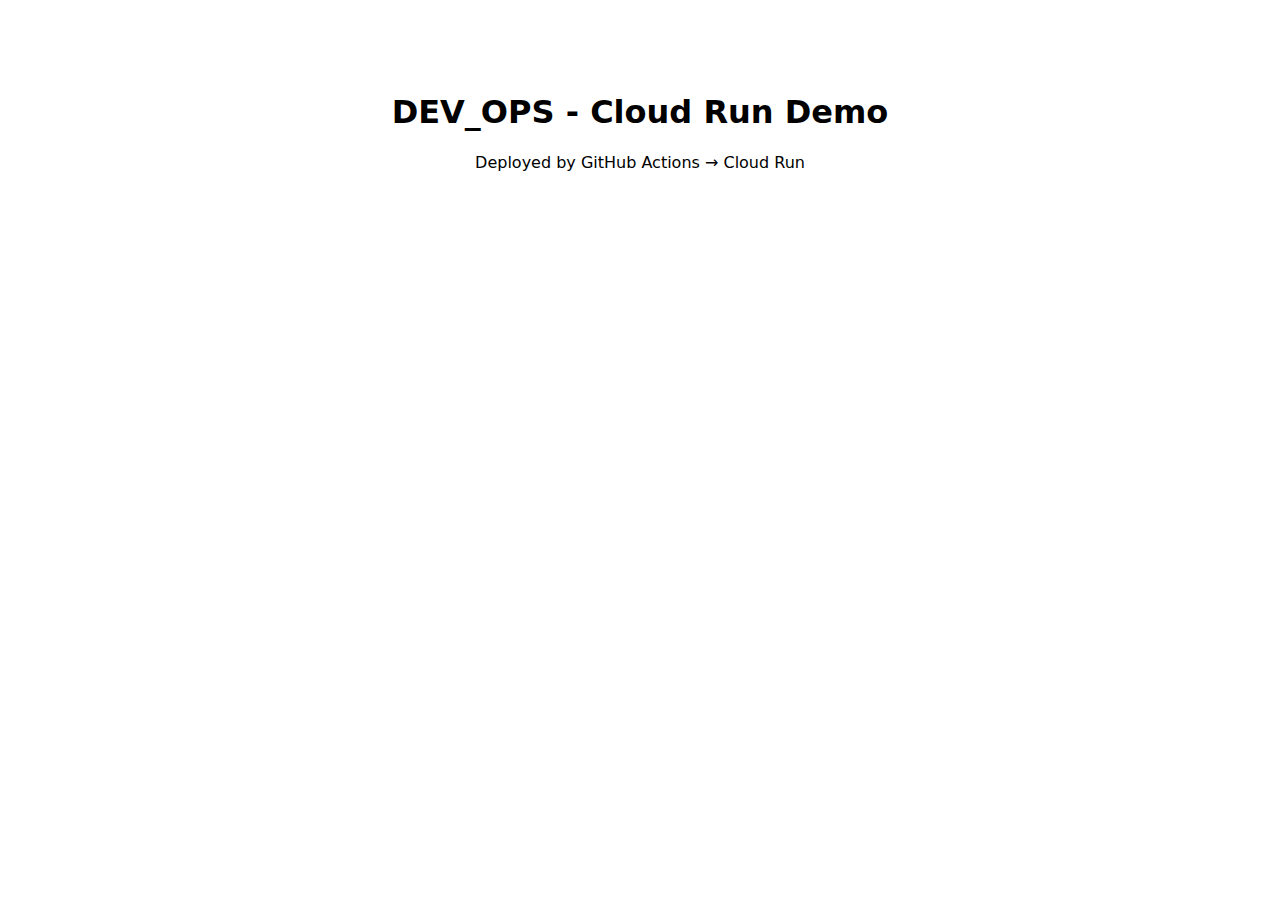
<file: app/index.html>
<!doctype html>
<html>
  <head><meta charset="utf-8"><title>DEV_OPS Demo</title></head>
  <body style="font-family: system-ui, sans-serif; text-align:center; padding:4rem;">
    <h1>DEV_OPS - Cloud Run Demo</h1>
    <p>Deployed by GitHub Actions → Cloud Run</p>
  </body>
</html>
</file>
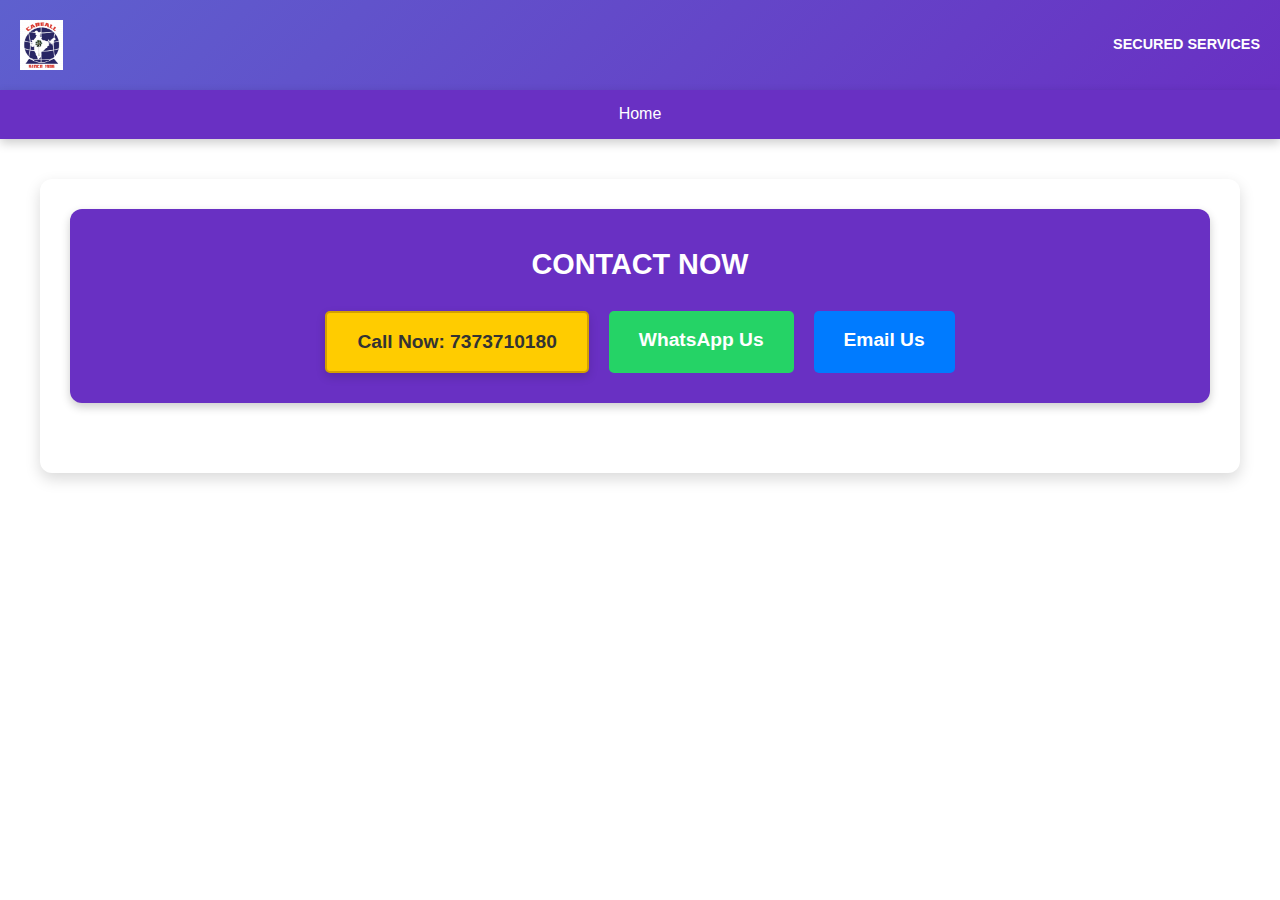
<file: app/comingsoon.html>
<!DOCTYPE html>
<html lang="en">
<head>
    <meta charset="UTF-8">
    <meta name="viewport" content="width=device-width, initial-scale=1.0">
    <meta name="description" content="Apply for your PAN Card seamlessly with DAVID CAREALLE DIGITAL SERVICES PVT LTD. Learn about PAN, its types, application process, FAQs, and more.">
    <meta name="keywords" content="PAN Card, Apply PAN Card, PAN Services, PAN Card FAQs, DAVID CAREALLE DIGITAL SERVICES PVT LTD">
    <meta name="author" content="DAVID CAREALLE DIGITAL SERVICES PVT LTD">
    <title> DAVID CAREALLE DIGITAL SERVICES PVT LTD</title>
    <link rel="stylesheet" href="css/pancard.css">


     <!-- Custom styles for this template -->
  <link href="css/style.css" rel="stylesheet" />
  <!-- responsive style -->
  <link href="css/responsive.css" rel="stylesheet" />
</head>
<body>
    <!-- Header -->
    <header>
        <div class="logo">
            <img src="images/CAREALL LOGO BROAD.png" alt="CareAll Logo">
            <div>
                <h1></h1>
               
            </div>
        </div>
        <h1><p>SECURED SERVICES</p></h1>
    </header>

    <!-- Navigation -->
    <nav class="navbar">
        <ul>
            <li><a href="index.html#455">Home</a></li>
            
        </ul>
    </nav>

    <!-- Main Content -->
    <div class="main">
       

        <!-- Section 2: Contact -->
        <section id="contact" class="contact">
            <h2>CONTACT NOW</h2>
            <p></p>
            <div class="contact-buttons">
                <a href="tel:7373710180" class="call-btn">Call Now: 7373710180</a>
                <a href="https://wa.me/7373710180" target="_blank" class="whatsapp-btn">WhatsApp Us</a>
                <a href="mailto:carealldigital2020@gmail.com" class="email-btn">Email Us</a>
            </div>
        </section>
</file>
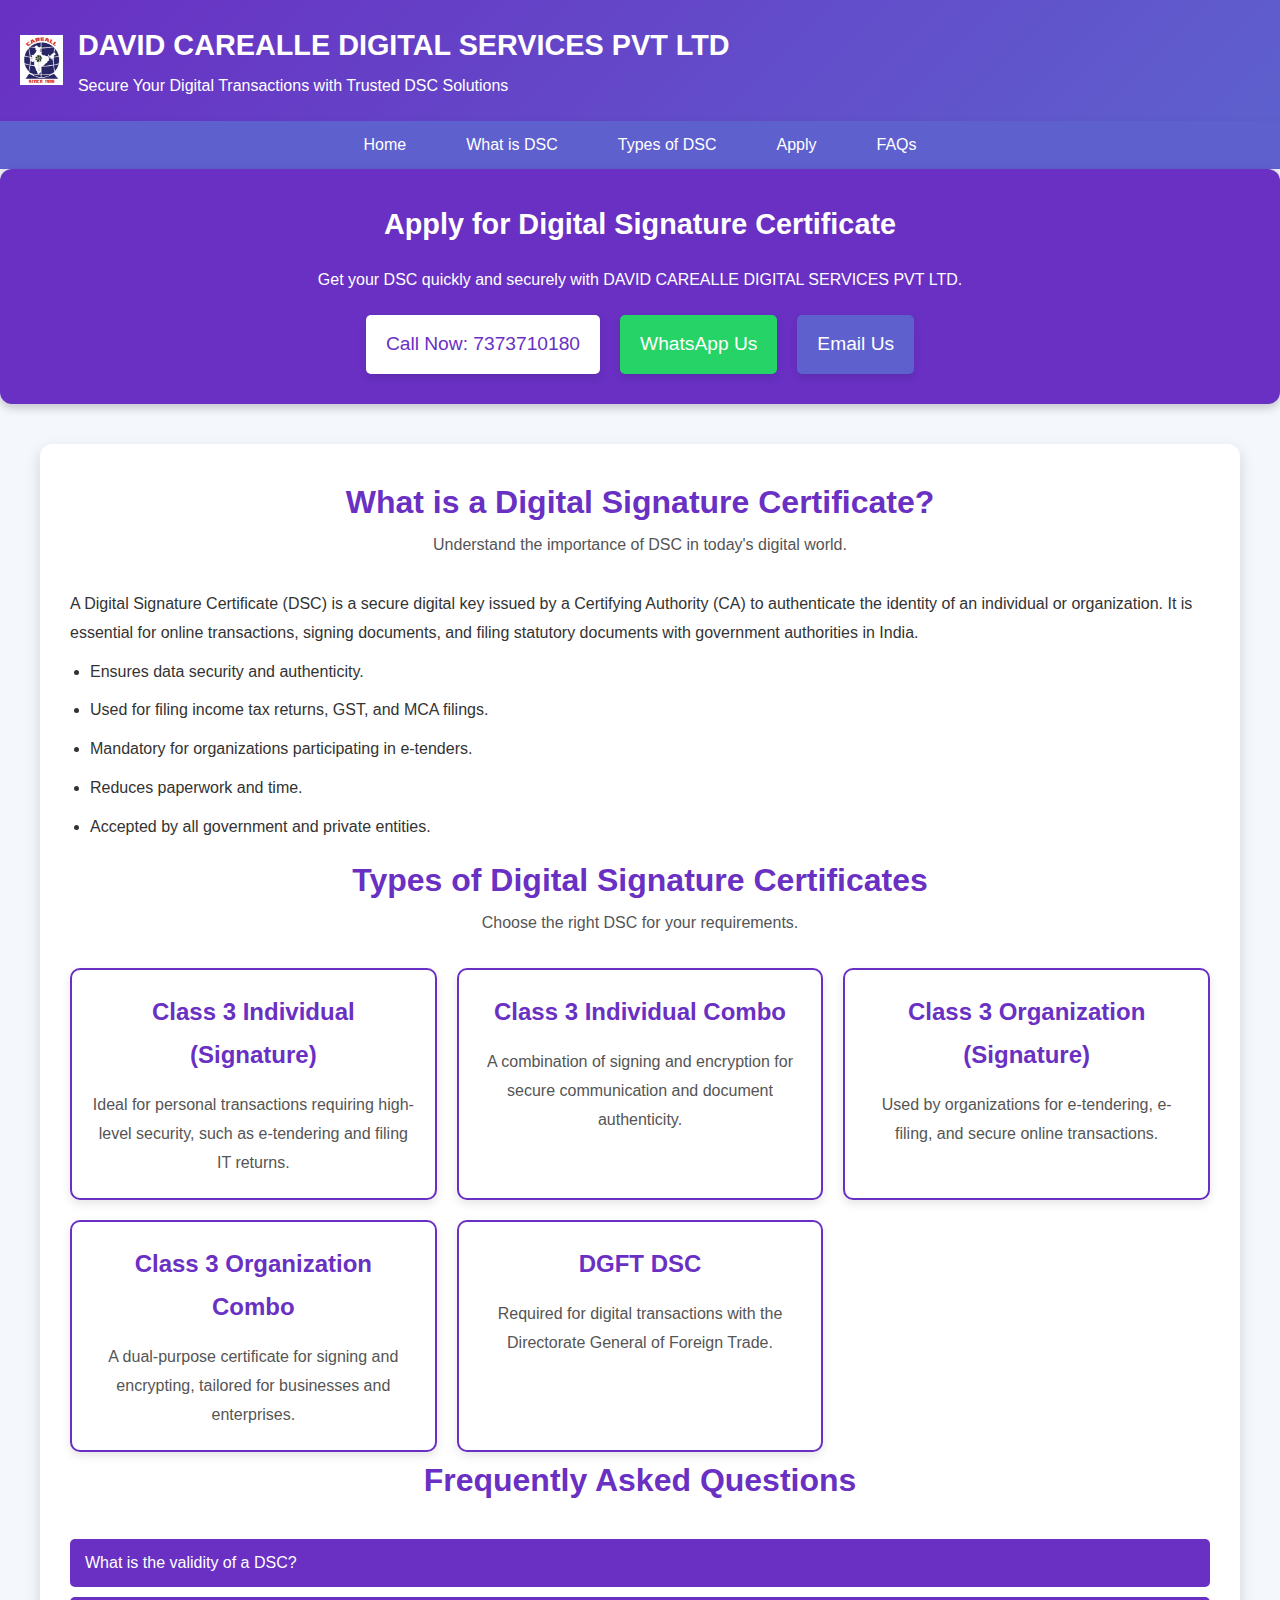
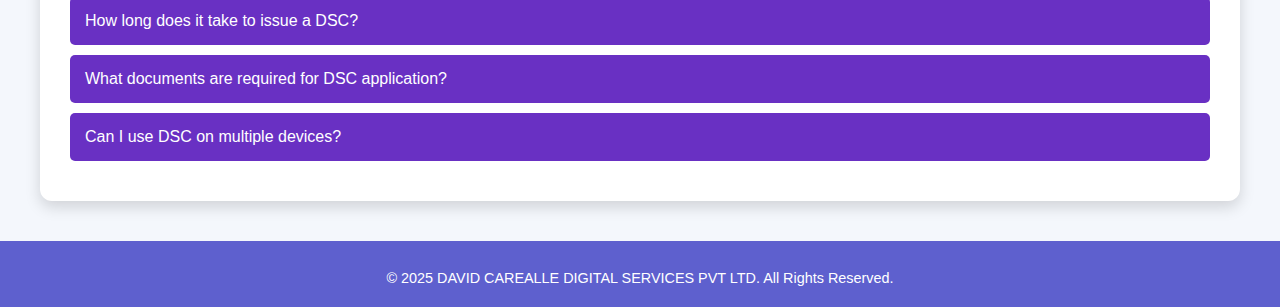
<file: app/DSC.html>
<!DOCTYPE html>
<html lang="en">
<head>
    <meta charset="UTF-8">
    <meta name="viewport" content="width=device-width, initial-scale=1.0">
    <meta name="description" content="Explore and apply for Digital Signature Certificates (DSC) with DAVID CAREALLE DIGITAL SERVICES PVT LTD. Learn about types, classes, and benefits of DSC.">
    <meta name="keywords" content="Digital Signature Certificate, DSC, Apply DSC, DAVID CAREALLE DIGITAL SERVICES PVT LTD">
    <meta name="author" content="DAVID CAREALLE DIGITAL SERVICES PVT LTD">
    <title>DSC Services - DAVID CAREALLE DIGITAL SERVICES PVT LTD</title>
    <link rel="stylesheet" href="css/dsc.css">
</head>
<body>
    <!-- Header -->
    <header>
        <div class="logo">
            <img src="images/CAREALL LOGO BROAD.png" alt="CareAll Logo">
            <div>
                <h1>DAVID CAREALLE DIGITAL SERVICES PVT LTD</h1>
                <p>Secure Your Digital Transactions with Trusted DSC Solutions</p>
            </div>
        </div>
    </header>

    <!-- Navigation -->
    <nav class="navbar">
        <ul>
            <li><a href="index.html#455">Home</a></li>
            <li><a href="#what-is-dsc">What is DSC</a></li>
            <li><a href="#dsc-types">Types of DSC</a></li>
            <li><a href="#apply">Apply</a></li>
            <li><a href="#faq">FAQs</a></li>
        </ul>
    </nav>

    <!-- Main Content -->

    <section id="apply" class="apply">
        <h2>Apply for Digital Signature Certificate</h2>
        <p>Get your DSC quickly and securely with DAVID CAREALLE DIGITAL SERVICES PVT LTD.</p>
        <div class="apply-buttons">
            <a href="tel:7373710180" class="call-btn">Call Now: 7373710180</a>
            <a href="https://wa.me/7373710180" class="whatsapp-btn">WhatsApp Us</a>
            <a href="mailto:carealldigital2020@gmail.com" class="email-btn">Email Us</a>
        </div>
    </section>








    <div class="main">
        <!-- Section 1: What is DSC -->
        <section id="what-is-dsc" class="section">
            <div class="section-header">
                <h2>What is a Digital Signature Certificate?</h2>
                <p>Understand the importance of DSC in today's digital world.</p>
            </div>
            <div class="fastag-info">
                <p>
                    A Digital Signature Certificate (DSC) is a secure digital key issued by a Certifying Authority (CA)
                    to authenticate the identity of an individual or organization. It is essential for online transactions,
                    signing documents, and filing statutory documents with government authorities in India.
                </p>
                <ul>
                    <li>Ensures data security and authenticity.</li>
                    <li>Used for filing income tax returns, GST, and MCA filings.</li>
                    <li>Mandatory for organizations participating in e-tenders.</li>
                    <li>Reduces paperwork and time.</li>
                    <li>Accepted by all government and private entities.</li>
                </ul>
            </div>
        </section>

        <!-- Section 2: Types of DSC -->
        <section id="dsc-types" class="section">
            <div class="section-header">
                <h2>Types of Digital Signature Certificates</h2>
                <p>Choose the right DSC for your requirements.</p>
            </div>
            <div class="steps">
                <div class="step-card">
                    <h3>Class 3 Individual (Signature)</h3>
                    <p>Ideal for personal transactions requiring high-level security, such as e-tendering and filing IT returns.</p>
                </div>
                <div class="step-card">
                    <h3>Class 3 Individual Combo</h3>
                    <p>A combination of signing and encryption for secure communication and document authenticity.</p>
                </div>
                <div class="step-card">
                    <h3>Class 3 Organization (Signature)</h3>
                    <p>Used by organizations for e-tendering, e-filing, and secure online transactions.</p>
                </div>
                <div class="step-card">
                    <h3>Class 3 Organization Combo</h3>
                    <p>A dual-purpose certificate for signing and encrypting, tailored for businesses and enterprises.</p>
                </div>
                <div class="step-card">
                    <h3>DGFT DSC</h3>
                    <p>Required for digital transactions with the Directorate General of Foreign Trade.</p>
                </div>
            </div>
        </section>

        <!-- Section 3: Apply -->
       

        <!-- Section 4: FAQ -->
        <section id="faq" class="section faq">
            <div class="section-header">
                <h2>Frequently Asked Questions</h2>
            </div>
            <button onclick="toggleAnswer(1)">What is the validity of a DSC?</button>
            <div class="answer" id="answer-1">
                <p>A DSC is valid for 1 to 3 years, depending on the type purchased.</p>
            </div>
            <button onclick="toggleAnswer(2)">How long does it take to issue a DSC?</button>
            <div class="answer" id="answer-2">
                <p>Issuing a DSC typically takes 1-3 working days.</p>
            </div>
            <button onclick="toggleAnswer(3)">What documents are required for DSC application?</button>
            <div class="answer" id="answer-3">
                <p>Proof of identity, address, and a passport-sized photograph are required.</p>
            </div>
            <button onclick="toggleAnswer(4)">Can I use DSC on multiple devices?</button>
            <div class="answer" id="answer-4">
                <p>Yes, you can use your DSC on multiple devices, provided the private key is securely stored.</p>
            </div>
        </section>
    </div>

    <!-- Footer -->
    <footer>
        <p>&copy; 2025 DAVID CAREALLE DIGITAL SERVICES PVT LTD. All Rights Reserved.</p>
    </footer>

    <!-- Script for FAQ Toggle -->
    <script>
        function toggleAnswer(id) {
            const answer = document.getElementById(`answer-${id}`);
            answer.style.display = answer.style.display === 'block' ? 'none' : 'block';
        }
    </script>
</body>
</html>
</file>
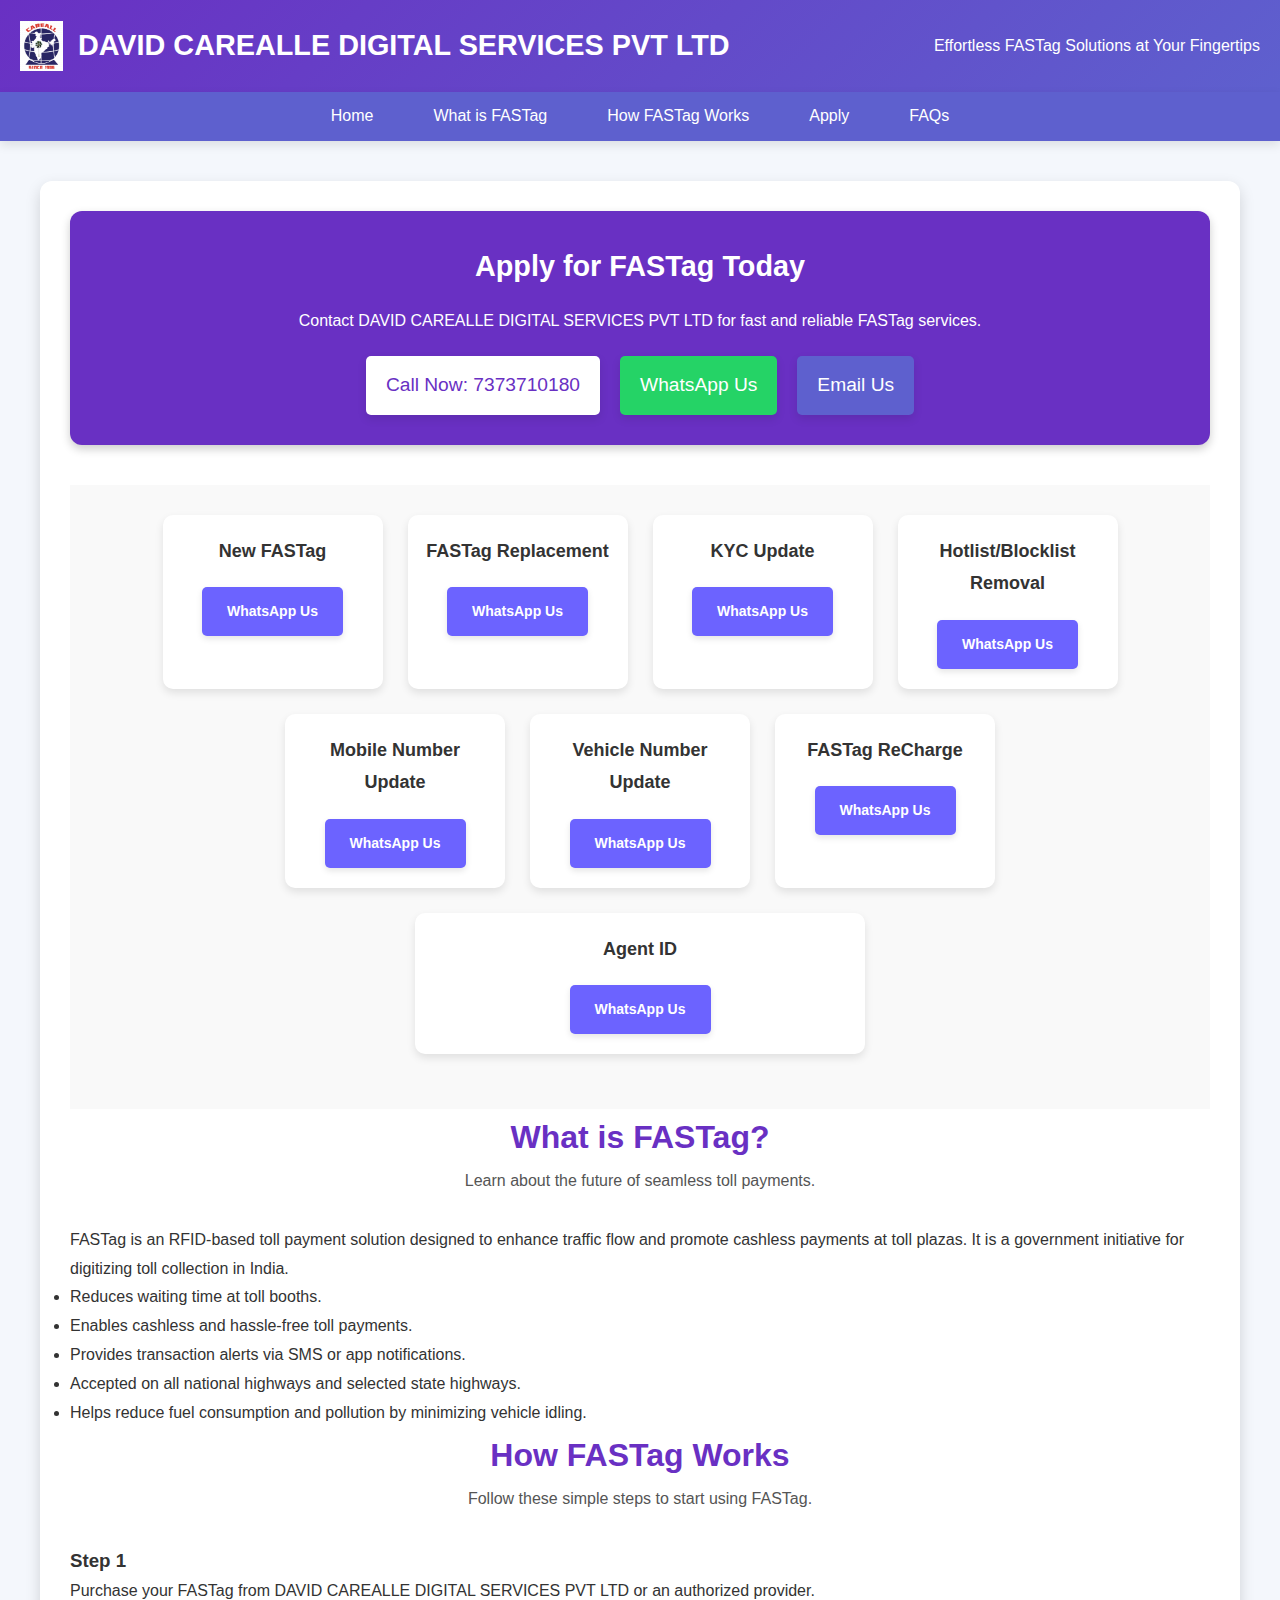
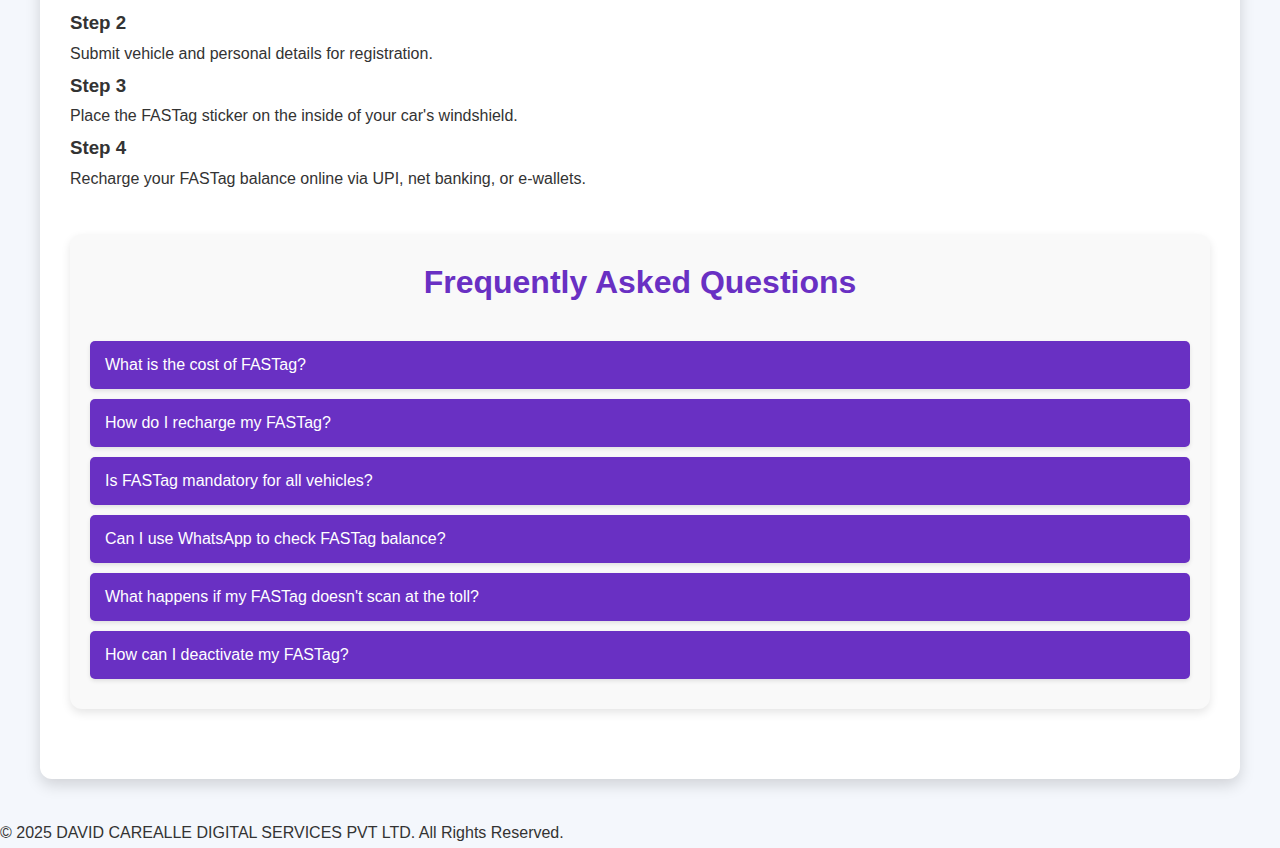
<file: app/fastag.html>
<!DOCTYPE html>
<html lang="en">
<head>
    <meta charset="UTF-8">
    <meta name="viewport" content="width=device-width, initial-scale=1.0">
    <meta name="description" content="Learn about FASTag and apply with DAVID CAREALLE DIGITAL SERVICES PVT LTD. Understand the process, FAQs, and benefits.">
    <meta name="keywords" content="FASTag, Apply FASTag, DAVID CAREALLE DIGITAL SERVICES PVT LTD">
    <meta name="author" content="DAVID CAREALLE DIGITAL SERVICES PVT LTD">
    <title>FASTag Services - DAVID CAREALLE DIGITAL SERVICES PVT LTD</title>
    <link rel="stylesheet" href="css/fastag.css">
</head>
<body>
    <!-- Header -->
    <header>
        <div class="logo">
            <img src="images/CAREALL LOGO BROAD.png" alt="CareAll Logo">
            <div>
                <h1>DAVID CAREALLE DIGITAL SERVICES PVT LTD</h1>
            </div>
        </div>
        <p>Effortless FASTag Solutions at Your Fingertips</p>
    </header>

    <!-- Navigation -->
    <nav class="navbar">
        <ul>
            <li><a href="index.html#455">Home</a></li>
            <li><a href="#what-is-fastag">What is FASTag</a></li>
            <li><a href="#how-it-works">How FASTag Works</a></li>
            <li><a href="#apply">Apply</a></li>
            <li><a href="#faq">FAQs</a></li>
        </ul>
    </nav>

    <!-- Main Content -->
    <div class="main">
        <!-- Apply Section -->
        <section id="apply" class="apply">
            <h2>Apply for FASTag Today</h2>
            <p>Contact DAVID CAREALLE DIGITAL SERVICES PVT LTD for fast and reliable FASTag services.</p>
            <div class="apply-buttons">
                <a href="tel:7373710180" class="call-btn">Call Now: 7373710180</a>
                <a href="https://wa.me/7373710180" class="whatsapp-btn">WhatsApp Us</a>
                <a href="mailto:carealldigital2020@gmail.com" class="email-btn">Email Us</a>
            </div>
        </section>

        <!-- Service Boxes Section -->
        <section class="new-service-section">
            <!-- Row 1: 4 Boxes -->
            <div class="new-service-row">
                <div class="new-service-card">
                    <h3>New FASTag</h3>
                    <a href="https://wa.me/7373710180" class="new-whatsapp-btn">WhatsApp Us</a>
                </div>
                <div class="new-service-card">
                    <h3>FASTag Replacement</h3>
                    <a href="https://wa.me/7373710180" class="new-whatsapp-btn">WhatsApp Us</a>
                </div>
                <div class="new-service-card">
                    <h3>KYC Update</h3>
                    <a href="https://wa.me/7373710180" class="new-whatsapp-btn">WhatsApp Us</a>
                </div>
                <div class="new-service-card">
                    <h3>Hotlist/Blocklist Removal</h3>
                    <a href="https://wa.me/7373710180" class="new-whatsapp-btn">WhatsApp Us</a>
                </div>
            </div>

            <!-- Row 2: 3 Boxes -->
            <div class="new-service-row">
                <div class="new-service-card">
                    <h3>Mobile Number Update</h3>
                    <a href="https://wa.me/7373710180" class="new-whatsapp-btn">WhatsApp Us</a>
                </div>
                <div class="new-service-card">
                    <h3>Vehicle Number Update</h3>
                    <a href="https://wa.me/7373710180" class="new-whatsapp-btn">WhatsApp Us</a>
                </div>
                <div class="new-service-card">
                    <h3>FASTag ReCharge</h3>
                    <a href="https://wa.me/7373710180" class="new-whatsapp-btn">WhatsApp Us</a>
                </div>
            </div>

            <!-- Row 3: Centered Big Box -->
            <div class="new-service-row-center">
                <div class="new-service-card-large">
                    <h3>Agent ID</h3>
                    <a href="https://wa.me/7373710180" class="new-whatsapp-btn-large">WhatsApp Us</a>
                </div>
            </div>
        </section>

        <!-- What is FASTag Section -->
        <section id="what-is-fastag" class="section">
            <div class="section-header">
                <h2>What is FASTag?</h2>
                <p>Learn about the future of seamless toll payments.</p>
            </div>
            <div class="fastag-info">
                <p>FASTag is an RFID-based toll payment solution designed to enhance traffic flow and promote cashless payments at toll plazas. It is a government initiative for digitizing toll collection in India.</p>
                <ul>
                    <li>Reduces waiting time at toll booths.</li>
                    <li>Enables cashless and hassle-free toll payments.</li>
                    <li>Provides transaction alerts via SMS or app notifications.</li>
                    <li>Accepted on all national highways and selected state highways.</li>
                    <li>Helps reduce fuel consumption and pollution by minimizing vehicle idling.</li>
                </ul>
            </div>
        </section>

        <!-- How FASTag Works Section -->
        <section id="how-it-works" class="section">
            <div class="section-header">
                <h2>How FASTag Works</h2>
                <p>Follow these simple steps to start using FASTag.</p>
            </div>
            <div class="steps">
                <div class="step-card">
                    <h3>Step 1</h3>
                    <p>Purchase your FASTag from DAVID CAREALLE DIGITAL SERVICES PVT LTD or an authorized provider.</p>
                </div>
                <div class="step-card">
                    <h3>Step 2</h3>
                    <p>Submit vehicle and personal details for registration.</p>
                </div>
                <div class="step-card">
                    <h3>Step 3</h3>
                    <p>Place the FASTag sticker on the inside of your car's windshield.</p>
                </div>
                <div class="step-card">
                    <h3>Step 4</h3>
                    <p>Recharge your FASTag balance online via UPI, net banking, or e-wallets.</p>
                </div>
            </div>
        </section>

        <!-- FAQ Section -->
        <section id="faq" class="section faq">
            <div class="section-header">
                <h2>Frequently Asked Questions</h2>
            </div>
            <button onclick="toggleAnswer(1)">What is the cost of FASTag?</button>
            <div class="answer" id="answer-1">
                <p>FASTag costs include a one-time tag fee, a refundable deposit, and a recharge balance.</p>
            </div>
            <button onclick="toggleAnswer(2)">How do I recharge my FASTag?</button>
            <div class="answer" id="answer-2">
                <p>You can recharge via UPI, net banking, or e-wallets like Paytm.</p>
            </div>
            <button onclick="toggleAnswer(3)">Is FASTag mandatory for all vehicles?</button>
            <div class="answer" id="answer-3">
                <p>Yes, it is mandatory for all vehicles as per government regulations.</p>
            </div>
            <button onclick="toggleAnswer(4)">Can I use WhatsApp to check FASTag balance?</button>
            <div class="answer" id="answer-4">
                <p>Yes, some banks offer WhatsApp services for balance inquiries. Contact your FASTag issuer for details.</p>
            </div>
            <button onclick="toggleAnswer(5)">What happens if my FASTag doesn't scan at the toll?</button>
            <div class="answer" id="answer-5">
                <p>Ensure the tag is placed correctly and has sufficient balance. Contact your issuer if the problem persists.</p>
            </div>
            <button onclick="toggleAnswer(6)">How can I deactivate my FASTag?</button>
            <div class="answer" id="answer-6">
                <p>Contact your FASTag issuer and submit a request to deactivate the tag.</p>
            </div>
        </section>
    </div>

    <!-- Footer -->
    <footer>
        <p>&copy; 2025 DAVID CAREALLE DIGITAL SERVICES PVT LTD. All Rights Reserved.</p>
    </footer>

    <script>
        function toggleAnswer(id) {
            const answer = document.getElementById(`answer-${id}`);
            answer.style.display = answer.style.display === 'block' ? 'none' : 'block';
        }
    </script>
</body>
</html>
</file>
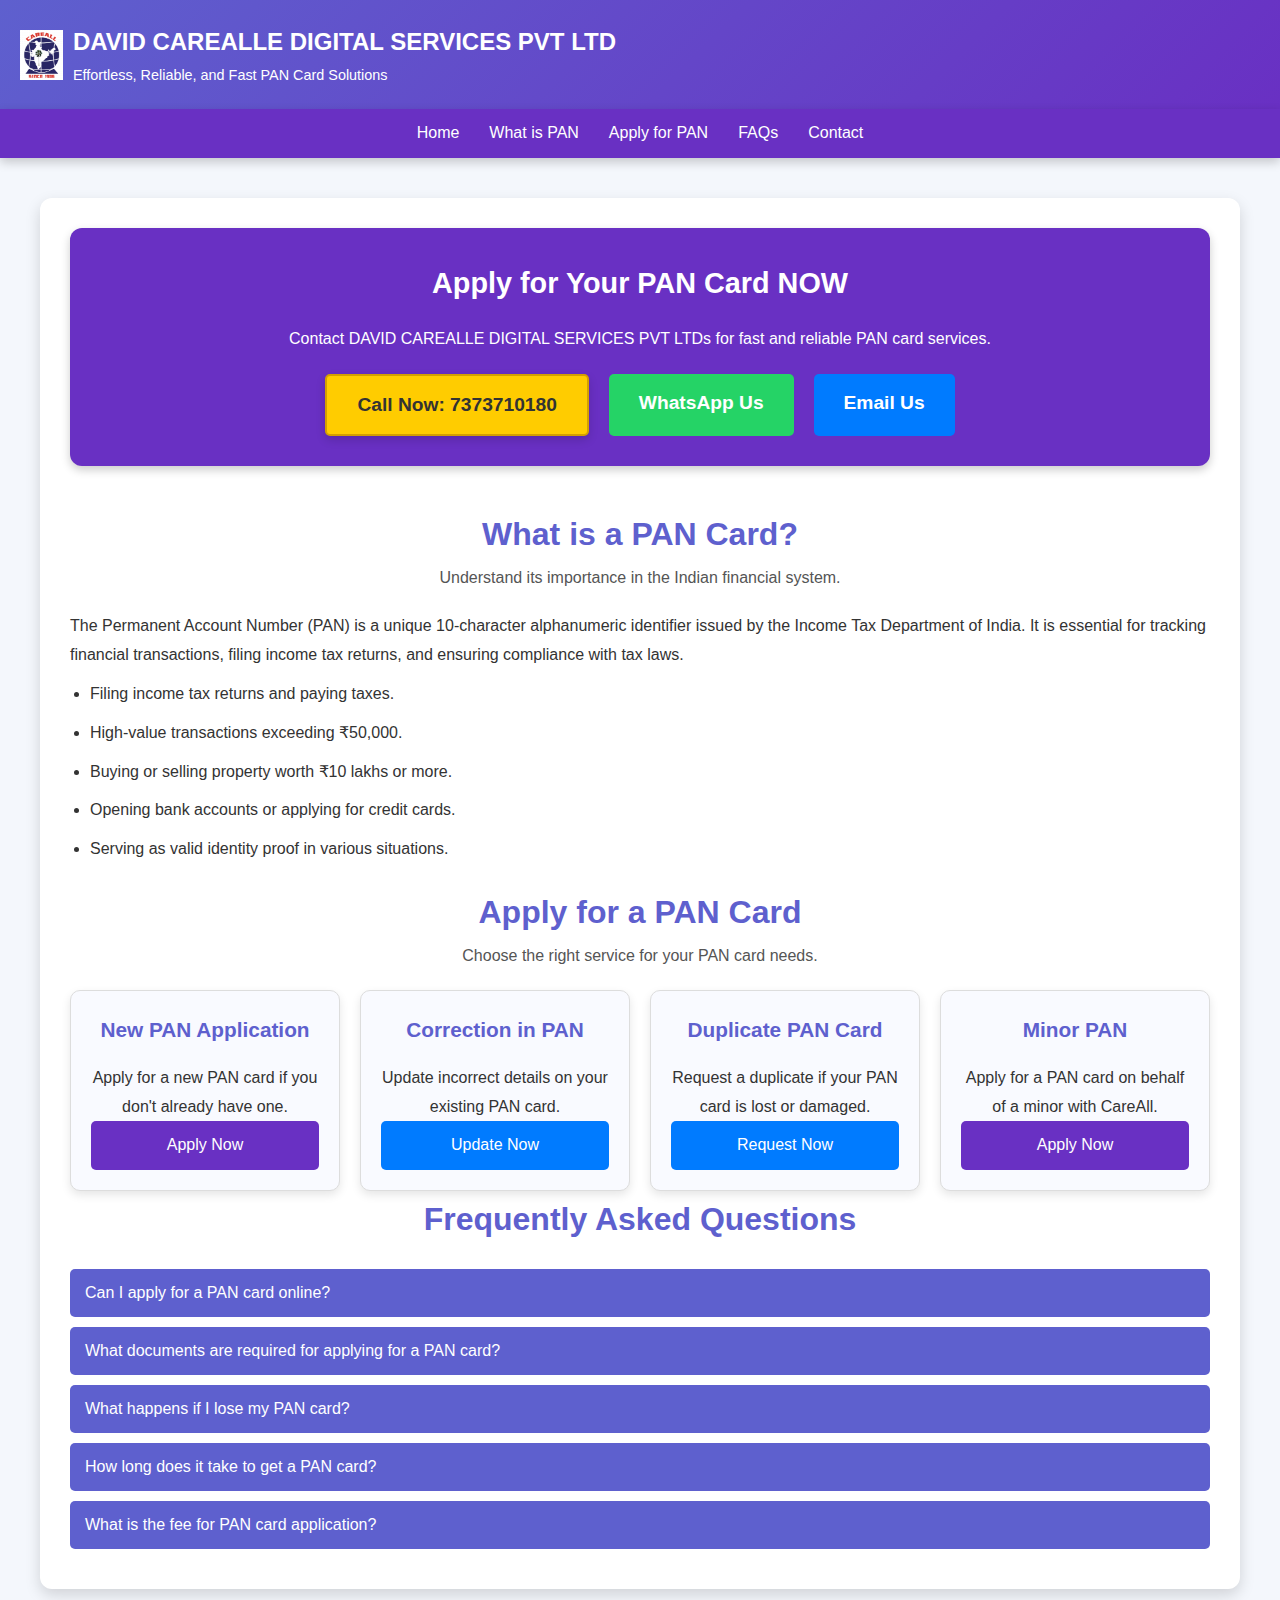
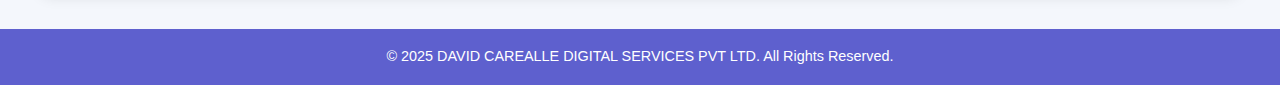
<file: app/pancard.html>
<!DOCTYPE html>
<html lang="en">
<head>
    <meta charset="UTF-8">
    <meta name="viewport" content="width=device-width, initial-scale=1.0">
    <meta name="description" content="Apply for your PAN Card seamlessly with DAVID CAREALLE DIGITAL SERVICES PVT LTD.">
    <meta name="keywords" content="PAN Card, Apply PAN Card, PAN Services, FAQs, DAVID CAREALLE DIGITAL SERVICES PVT LTD">
    <meta name="author" content="DAVID CAREALLE DIGITAL SERVICES PVT LTD">
    <title>PAN Card Services - DAVID CAREALLE DIGITAL SERVICES PVT LTD</title>
    <link rel="stylesheet" href="css/pancard.css">
</head>
<body>
    <!-- Header -->
    <header>
        <div class="logo">
            <img src="images/CAREALL LOGO BROAD.png" alt="CareAll Logo">
            <div>
                <h1>DAVID CAREALLE DIGITAL SERVICES PVT LTD</h1>
                <p>Effortless, Reliable, and Fast PAN Card Solutions</p>
            </div>
        </div>
    </header>

    <!-- Navigation -->
    <nav class="navbar">
        <ul>
            <li><a href="index.html#455">Home</a></li>
            <li><a href="#what-is-pan">What is PAN</a></li>
            <li><a href="#apply-for-pan">Apply for PAN</a></li>
            <li><a href="#faq">FAQs</a></li>
            <li><a href="#contact">Contact</a></li>
        </ul>
    </nav>

    <!-- Main Content -->
    <div class="main">



        <!-- Section 3: Contact -->
        <section id="contact" class="contact">
            <h2>Apply for Your PAN Card NOW</h2>
            <p>Contact DAVID CAREALLE DIGITAL SERVICES PVT LTDs for fast and reliable PAN card services.</p>
            <div class="contact-buttons">
                <a href="tel:7373710180" class="call-btn">Call Now: 7373710180</a>
                <a href="https://wa.me/7373710180" target="_blank" class="whatsapp-btn">WhatsApp Us</a>
                <a href="mailto:carealldigital2020@gmail.com" class="email-btn">Email Us</a>
            </div>
        </section>
        <!-- Section 1: What is PAN -->
        <section id="what-is-pan" class="section">
            <div class="section-header">
                <h2>What is a PAN Card?</h2>
                <p>Understand its importance in the Indian financial system.</p>
            </div>
            <div class="pan-info">
                <p>
                    The Permanent Account Number (PAN) is a unique 10-character alphanumeric identifier
                    issued by the Income Tax Department of India. It is essential for tracking financial transactions,
                    filing income tax returns, and ensuring compliance with tax laws.
                </p>
                <ul>
                    <li>Filing income tax returns and paying taxes.</li>
                    <li>High-value transactions exceeding ₹50,000.</li>
                    <li>Buying or selling property worth ₹10 lakhs or more.</li>
                    <li>Opening bank accounts or applying for credit cards.</li>
                    <li>Serving as valid identity proof in various situations.</li>
                </ul>
            </div>
        </section>

        <!-- Section 2: Apply for PAN -->
        <section id="apply-for-pan" class="section">
            <div class="section-header">
                <h2>Apply for a PAN Card</h2>
                <p>Choose the right service for your PAN card needs.</p>
            </div>
            <div class="features">
                <div class="feature-card">
                    <h3>New PAN Application</h3>
                    <p>Apply for a new PAN card if you don't already have one.</p>
                    <a href="https://wa.me/7373710180" class="apply-btn">Apply Now</a>
                </div>
                <div class="feature-card">
                    <h3>Correction in PAN</h3>
                    <p>Update incorrect details on your existing PAN card.</p>
                    <a href="mailto:carealldigital2020@gmail.com" class="email-btn">Update Now</a>
                </div>
                <div class="feature-card">
                    <h3>Duplicate PAN Card</h3>
                    <p>Request a duplicate if your PAN card is lost or damaged.</p>
                    <a href="mailto:carealldigital2020@gmail.com" class="email-btn">Request Now</a>
                </div>
                <div class="feature-card">
                    <h3>Minor PAN</h3>
                    <p>Apply for a PAN card on behalf of a minor with CareAll.</p>
                    <a href="https://wa.me/7373710180" class="apply-btn">Apply Now</a>
                </div>
            </div>
        </section>

        

        <!-- Section 4: FAQ -->
        <section id="faq" class="section faq">
            <div class="section-header">
                <h2>Frequently Asked Questions</h2>
            </div>
            <button onclick="toggleAnswer(1)">Can I apply for a PAN card online?</button>
            <div class="answer" id="answer-1">
                <p>Yes, you can apply for a PAN card online through NSDL or UTIITSL portals.</p>
            </div>
            <button onclick="toggleAnswer(2)">What documents are required for applying for a PAN card?</button>
            <div class="answer" id="answer-2">
                <p>Documents such as Aadhaar card, proof of address, and proof of date of birth are required.</p>
            </div>
            <button onclick="toggleAnswer(3)">What happens if I lose my PAN card?</button>
            <div class="answer" id="answer-3">
                <p>You can apply for a duplicate PAN card through the official portals.</p>
            </div>
            <button onclick="toggleAnswer(4)">How long does it take to get a PAN card?</button>
            <div class="answer" id="answer-4">
                <p>It usually takes 7-15 business days after the application is processed.</p>
            </div>
            <button onclick="toggleAnswer(5)">What is the fee for PAN card application?</button>
            <div class="answer" id="answer-5">
                <p>The application fee is ₹107 for Indian residents and ₹1,017 for foreign applicants.</p>
            </div>
        </section>
    </div>

    <!-- Footer -->
    <footer>
        <p>&copy; 2025 DAVID CAREALLE DIGITAL SERVICES PVT LTD. All Rights Reserved.</p>
    </footer>

    <!-- Script for FAQ Toggle -->
    <script>
        function toggleAnswer(id) {
            const answer = document.getElementById(`answer-${id}`);
            answer.style.display = answer.style.display === 'block' ? 'none' : 'block';
        }
    </script>
</body>
</html>
</file>
<file: app/css/pancard.css>
/* General Styling */
* {
    margin: 0;
    padding: 0;
    box-sizing: border-box;
}
body {
    font-family: 'Poppins', sans-serif;
    background-color: #f4f7fc;
    color: #333;
    line-height: 1.8;
}
a {
    text-decoration: none;
    color: #0056b3;
    transition: color 0.3s ease;
}
a:hover {
    color: #003a80;
}

/* Header */
header {
    background: linear-gradient(135deg, #5e60ce, #6930c3);
    color: white;
    padding: 20px;
    display: flex;
    align-items: center;
    justify-content: space-between;
    flex-wrap: wrap; /* Responsive adjustment */
}
header .logo {
    display: flex;
    align-items: center;
    gap: 10px;
}
header img {
    height: 50px;
}
header h1 {
    font-size: 1.5rem;
    margin: 0;
}
header p {
    font-size: 0.9rem;
    margin: 0;
}

/* Navigation */
.navbar {
    display: flex;
    justify-content: center;
    background-color: #6930c3;
    padding: 10px 20px;
    box-shadow: 0 4px 10px rgba(0, 0, 0, 0.2);
    flex-wrap: wrap; /* Responsive adjustment */
}
.navbar ul {
    list-style: none;
    display: flex;
    gap: 30px;
    flex-wrap: wrap;
}
.navbar ul li a {
    color: white;
    font-size: 1rem;
    transition: color 0.3s ease;
}
.navbar ul li a:hover {
    color: #cbb2fe;
}

/* Main Content */
.main {
    max-width: 1200px;
    margin: 40px auto;
    padding: 30px;
    background-color: white;
    border-radius: 12px;
    box-shadow: 0 6px 15px rgba(0, 0, 0, 0.15);
}

/* Section Headers */
.section-header {
    text-align: center;
    margin-bottom: 20px;
}
.section-header h2 {
    font-size: 2rem;
    color: #5e60ce;
}
.section-header p {
    font-size: 1rem;
    color: #555;
}

/* PAN Information Section */
.pan-info {
    text-align: left;
    margin: 20px 0;
    line-height: 1.8;
}
.pan-info ul {
    list-style: disc;
    margin-left: 20px;
}
.pan-info ul li {
    margin: 10px 0;
}

/* Features Section */
.features {
    display: flex;
    flex-wrap: wrap;
    justify-content: space-around;
    gap: 20px;
}
.feature-card {
    flex: 1;
    max-width: 280px;
    padding: 20px;
    background: #f9faff;
    border: 1px solid #ddd;
    border-radius: 10px;
    text-align: center;
    box-shadow: 0 4px 10px rgba(0, 0, 0, 0.1);
    transition: transform 0.3s ease;
    display: flex;
    flex-direction: column;
    justify-content: space-between;
}
.feature-card:hover {
    transform: translateY(-5px);
}
.feature-card h3 {
    font-size: 1.3rem;
    color: #5e60ce;
    margin-bottom: 15px;
}
.feature-card a {
    display: inline-block;
    padding: 10px;
    border-radius: 5px;
    font-size: 1rem;
    text-align: center;
    text-decoration: none;
    transition: all 0.3s ease;
}
.apply-btn {
    background-color: #6930c3;
    color: white;
}
.apply-btn:hover {
    background-color: #5e60ce;
}
.whatsapp-btn {
    background-color: #25D366;
    color: white;
}
.whatsapp-btn:hover {
    background-color: #1AAE57;
}
.email-btn {
    background-color: #007BFF;
    color: white;
}
.email-btn:hover {
    background-color: #0056b3;
}
/* Contact Section */
.contact {
    background-color: #6930c3;
    color: white;
    text-align: center;
    padding: 30px;
    margin-bottom: 40px;
    border-radius: 12px;
    box-shadow: 0 4px 10px rgba(0, 0, 0, 0.2);
}
.contact h2 {
    margin-bottom: 15px;
    font-size: 1.8rem;
}
.contact-buttons {
    display: flex;
    justify-content: center;
    gap: 20px;
    margin-top: 20px;
    flex-wrap: wrap;
}
.contact-buttons a {
    display: inline-block;
    padding: 12px 30px;
    border-radius: 5px;
    font-size: 1.2rem;
    font-weight: bold;
    text-align: center;
    text-decoration: none;
    transition: all 0.3s ease;
}

/* FAQ Section */
.faq button {
    width: 100%;
    padding: 15px;
    background-color: #5e60ce;
    color: white;
    border: none;
    border-radius: 5px;
    margin-bottom: 10px;
    font-size: 1rem;
    text-align: left;
    cursor: pointer;
    transition: background 0.3s ease;
}
.faq button:hover {
    background-color: #6930c3;
}
.faq .answer {
    display: none;
    padding: 15px;
    background-color: #f9faff;
    border-left: 4px solid #5e60ce;
    margin: 0;
    line-height: 1.6;
}

/* Footer */
footer {
    background: #5e60ce;
    color: white;
    text-align: center;
    padding: 15px;
    font-size: 0.9rem;
}

/* Responsive Design */
@media (max-width: 1024px) {
    header {
        flex-direction: column;
        align-items: center;
    }
    .navbar ul {
        gap: 15px;
    }
    .features {
        flex-direction: column;
        align-items: center;
    }
    .contact-buttons {
        flex-direction: column;
        gap: 15px;
    }
}

@media (max-width: 768px) {
    header img {
        height: 40px;
    }
    header h1 {
        font-size: 1.2rem;
    }
    .faq button {
        font-size: 0.9rem;
    }
    footer {
        font-size: 0.8rem;
    }
}
/* Call Now Button */
.call-btn {
    background-color: #ffcc00; /* Bright yellow background for visibility */
    border: 2px solid #d4a000; /* Slightly darker yellow border for contrast */
    color: #333; /* Dark text for readability */
    box-shadow: 0 4px 10px rgba(0, 0, 0, 0.15); /* Subtle shadow for depth */
    padding: 15px 30px;
    font-size: 1.2rem;
    font-weight: bold;
    text-align: center;
    border-radius: 5px;
    display: inline-block;
    transition: all 0.3s ease;
}
.call-btn:hover {
    background-color: #d4a000; /* Darker yellow on hover */
    color: white; /* Change text color for better contrast */
    box-shadow: 0 6px 12px rgba(0, 0, 0, 0.2); /* Enhanced shadow on hover */
}
</file>
<file: app/css/style.css>
body {
  font-family: 'Poppins', sans-serif;
  color: #0c0c0c;
  background-color: #ffffff;
  overflow-x: hidden;
}

.layout_padding {
  padding: 90px 0;
}

.layout_padding2 {
  padding: 75px 0;
}

.layout_padding2-top {
  padding-top: 75px;
}

.layout_padding2-bottom {
  padding-bottom: 75px;
}

.layout_padding-top {
  padding-top: 90px;
}

.layout_padding-bottom {
  padding-bottom: 90px;
}

.heading_container {
  display: flex;
  flex-direction: column;
  align-items: flex-start;
}

.heading_container h2 {
  position: relative;
  font-weight: bold;
}

.heading_container h2 span {
  color: #da7426;
}

.heading_container.heading_center {
  align-items: center;
  text-align: center;
}

a,
a:hover,
a:focus {
  text-decoration: none;
}

a:hover,
a:focus {
  color: initial;
}

.btn,
.btn:focus {
  outline: none !important;
  box-shadow: none;
}

/* Header Section */
.hero_area {
  position: relative;
  height: calc(100vh - 35px);
  display: flex;
  flex-direction: column;
  background-image: url(../images/front.jpg), linear-gradient(to bottom, rgba(0, 0, 0, 0.3), rgba(0, 0, 0, 0.3));
  background-blend-mode: overlay;
  background-size: cover;
  background-position: center;
}

.sub_page .hero_area {
  height: auto;
}

.sub_page .header_section .header_bottom {
  background-color: #003471;
}

.header_section {
  border-top: 15px solid #da7426;
}

.header_section .header_top {
  padding: 15px 0;
  background-color: #003471;
}

.header_section .header_top .header_top_container {
  display: flex;
  justify-content: space-between;
  align-items: center;
}

.header_section .header_top .contact_nav {
  display: flex;
  flex: 1;
}

.header_section .header_top .contact_nav a {
  color: #ffffff;
  display: flex;
  align-items: center;
  justify-content: center;
  flex: 1;
}

.header_section .header_top .contact_nav a i {
  margin-right: 5px;
  background-color: #159ec0;
  width: 35px;
  height: 35px;
  display: flex;
  justify-content: center;
  align-items: center;
  color: #ffffff;
  border-radius: 100%;
}

.header_section .header_top .contact_nav a:hover i {
  background-color: #da7426;
}

.header_section .header_top .social_box {
  display: flex;
}

.header_section .header_top .social_box a i {
  margin-right: 5px;
  background-color: #159ec0;
  width: 28px;
  height: 28px;
  display: flex;
  justify-content: center;
  align-items: center;
  color: #ffffff;
  border-radius: 100%;
}

.header_section .header_top .social_box a:hover i {
  background-color: #ff5722; /* Updated hover effect */
  transform: scale(1.1);
  transition: all 0.3s ease;
}

.header_section .header_bottom {
  background-color: rgba(0, 0, 0, 0.7);
  padding: 15px 0;
}

.header_section .header_bottom a {
  padding: 5px 10px;
  transition: all 0.3s ease;
}

.header_section .header_bottom a:hover {
  color: #ff5722;
  background-color: rgba(255, 255, 255, 0.1);
  border-radius: 5px;
}

/* Detail Box Styling */
.detail-box h1 {
  background: rgba(0, 0, 0, 0.5); /* Semi-transparent background for better readability */
  color: white;
  padding: 10px;
  border-radius: 5px;
  font-size: 3rem; /* Increased font size for better prominence */
  font-weight: bold;
  text-align: center;
}

.detail-box .btn-box {
  margin-top: 20px;
  display: flex;
  justify-content: center;
}

/* Button Styling */
.btn2 {
  background-color: #da7426;
  color: #fff;
  padding: 10px 20px;
  border-radius: 5px;
  transition: all 0.3s ease;
}

.btn2:hover {
  background-color: #ff5722;
  transform: scale(1.1); /* Hover effect for button */
}

/* Carousel Animations */
.carousel-item {
  transition: transform 0.5s ease, opacity 0.5s ease; /* Smooth carousel transition */
}


.navbar-brand {
  color: #ffffff;
  font-weight: bold;
  font-size: 24px;
}

.navbar-brand span {
  color: #da7426;
}

.navbar-brand:hover {
  color: inherit;
}

.navbar_brand_mobile {
  display: none;
}

.custom_nav-container {
  padding: 0;
}

.custom_nav-container .navbar-nav {
  margin: auto;
}

.custom_nav-container .navbar-nav .nav-item .nav-link {
  padding: 5px 30px;
  color: #ffffff;
  text-align: center;
  text-transform: uppercase;
  border-radius: 5px;
  font-size: 15px;
  -webkit-transition: all .3s;
  transition: all .3s;
}

.custom_nav-container .navbar-nav .nav-item .nav-link i {
  margin-right: 5px;
}

.custom_nav-container .navbar-nav .nav-item:hover .nav-link {
  color: #da7426;
}

.custom_nav-container .nav_search-btn {
  width: 35px;
  height: 35px;
  padding: 0;
  border: none;
  color: #ffffff;
}

.custom_nav-container .nav_search-btn:hover {
  color: #da7426;
}

.custom_nav-container .navbar-toggler {
  outline: none;
}

.custom_nav-container .navbar-toggler {
  padding: 0;
  width: 37px;
  height: 42px;
  -webkit-transition: all .3s;
  transition: all .3s;
}

.custom_nav-container .navbar-toggler span {
  display: block;
  width: 35px;
  height: 4px;
  background-color: #ffffff;
  margin: 7px 0;
  -webkit-transition: all 0.3s;
  transition: all 0.3s;
  position: relative;
  border-radius: 5px;
  -webkit-transition: all .3s;
  transition: all .3s;
}

.custom_nav-container .navbar-toggler span::before, .custom_nav-container .navbar-toggler span::after {
  content: "";
  position: absolute;
  left: 0;
  height: 100%;
  width: 100%;
  background-color: #ffffff;
  top: -10px;
  border-radius: 5px;
  -webkit-transition: all .3s;
  transition: all .3s;
}

.custom_nav-container .navbar-toggler span::after {
  top: 10px;
}

.custom_nav-container .navbar-toggler[aria-expanded="true"] {
  -webkit-transform: rotate(360deg);
          transform: rotate(360deg);
}

.custom_nav-container .navbar-toggler[aria-expanded="true"] span {
  -webkit-transform: rotate(45deg);
          transform: rotate(45deg);
}

.custom_nav-container .navbar-toggler[aria-expanded="true"] span::before, .custom_nav-container .navbar-toggler[aria-expanded="true"] span::after {
  -webkit-transform: rotate(90deg);
          transform: rotate(90deg);
  top: 0;
}

.custom_nav-container .navbar-toggler[aria-expanded="true"] .s-1 {
  -webkit-transform: rotate(45deg);
          transform: rotate(45deg);
  margin: 0;
  margin-bottom: -4px;
}

.custom_nav-container .navbar-toggler[aria-expanded="true"] .s-2 {
  display: none;
}

.custom_nav-container .navbar-toggler[aria-expanded="true"] .s-3 {
  -webkit-transform: rotate(-45deg);
          transform: rotate(-45deg);
  margin: 0;
  margin-top: -4px;
}

.custom_nav-container .navbar-toggler[aria-expanded="false"] .s-1,
.custom_nav-container .navbar-toggler[aria-expanded="false"] .s-2,
.custom_nav-container .navbar-toggler[aria-expanded="false"] .s-3 {
  -webkit-transform: none;
          transform: none;
}

/*end header section*/
/* slider section */
.slider_section {
  -webkit-box-flex: 1;
      -ms-flex: 1;
          flex: 1;
  display: -webkit-box;
  display: -ms-flexbox;
  display: flex;
  -webkit-box-align: center;
      -ms-flex-align: center;
          align-items: center;
}

.slider_section .dot_design {
  position: absolute;
  width: 450px;
  right: 0;
  bottom: 0;
  -webkit-transform: translateY(50%);
          transform: translateY(50%);
  z-index: 1;
}

.slider_section .dot_design img {
  width: 100%;
}

.slider_section .row {
  -webkit-box-align: center;
      -ms-flex-align: center;
          align-items: center;
}

.slider_section #customCarousel1 {
  width: 100%;
  position: unset;
}

.slider_section .detail-box {
  color: #da7426;
}

.slider_section .detail-box h1 {
  font-weight: 600;
  margin-bottom: 0;
  color: #ffffff;
  font-size: 3rem;
}

.slider_section .detail-box p {
  color: #6d6d6d;
}

.slider_section .detail-box .btn-box {
  display: -webkit-box;
  display: -ms-flexbox;
  display: flex;
  margin: 0 -5px;
  margin-top: 45px;
  -ms-flex-wrap: wrap;
      flex-wrap: wrap;
}

.slider_section .detail-box .btn-box a {
  margin: 5px;
  text-align: center;
  width: 165px;
}

.slider_section .detail-box .btn-box .btn1 {
  display: inline-block;
  padding: 10px 15px;
  background-color: #ffffff;
  color: #000000;
  border-radius: 0;
  -webkit-transition: all .3s;
  transition: all .3s;
  border: 1px solid #ffffff;
}

.slider_section .detail-box .btn-box .btn1:hover {
  background-color: transparent;
  color: #ffffff;
}

.slider_section .detail-box .btn-box .btn2 {
  display: inline-block;
  padding: 10px 15px;
  background-color: #da7426;
  color: #ffffff;
  border-radius: 0;
  -webkit-transition: all .3s;
  transition: all .3s;
  border: 1px solid #da7426;
}

.slider_section .detail-box .btn-box .btn2:hover {
  background-color: transparent;
  color: #da7426;
}

.slider_section .img-box img {
  width: 100%;
}

.slider_section .carousel_btn-box {
  position: absolute;
  right: 25px;
  bottom: 0;
  display: -webkit-box;
  display: -ms-flexbox;
  display: flex;
  -webkit-box-pack: justify;
      -ms-flex-pack: justify;
          justify-content: space-between;
  width: 105px;
  height: 50px;
  -webkit-transform: translateY(50%);
          transform: translateY(50%);
}

.slider_section .carousel_btn-box a {
  position: unset;
  width: 50px;
  height: 50px;
  background-color: #ffffff;
  opacity: 1;
  border-radius: 100%;
  color: #003471;
  font-size: 14px;
  -webkit-box-shadow: 0 0 5px 0 rgba(0, 0, 0, 0.25);
          box-shadow: 0 0 5px 0 rgba(0, 0, 0, 0.25);
  -webkit-transition: all .2s;
  transition: all .2s;
}

.slider_section .carousel_btn-box a:hover {
  background-color: #da7426;
  color: #ffffff;
}

.about_section .row {
  -webkit-box-align: center;
      -ms-flex-align: center;
          align-items: center;
}

.about_section .img-box {
  position: relative;
  display: -webkit-box;
  display: -ms-flexbox;
  display: flex;
  -webkit-box-pack: center;
      -ms-flex-pack: center;
          justify-content: center;
  -webkit-box-align: center;
      -ms-flex-align: center;
          align-items: center;
}

.about_section .img-box img {
  max-width: 100%;
  position: relative;
  z-index: 2;
}

.about_section .detail-box p {
  color: #1f1f1f;
  margin-top: 15px;
}

.about_section .detail-box a {
  display: inline-block;
  padding: 10px 35px;
  background-color: #da7426;
  color: #ffffff;
  border-radius: 0px;
  -webkit-transition: all .3s;
  transition: all .3s;
  border: 1px solid #da7426;
  margin-top: 15px;
}

.about_section .detail-box a:hover {
  background-color: transparent;
  color: #da7426;
}

.portfolio_section {
  background-color: #003471;
  color: #ffffff;
  padding-top: 45px;
}

.portfolio_section .heading_container {
  margin-bottom: 25px;
}

.portfolio_section .filter_box {
  display: -webkit-box;
  display: -ms-flexbox;
  display: flex;
  -webkit-box-align: center;
      -ms-flex-align: center;
          align-items: center;
  -webkit-box-pack: center;
      -ms-flex-pack: center;
          justify-content: center;
}

.portfolio_section .filter_box .owl-filter-bar {
  display: -webkit-box;
  display: -ms-flexbox;
  display: flex;
  -webkit-box-pack: center;
      -ms-flex-pack: center;
          justify-content: center;
  -ms-flex-wrap: wrap;
      flex-wrap: wrap;
}

.portfolio_section .filter_box .owl-filter-bar a {
  text-transform: uppercase;
  color: #ffffff;
  padding: 5px 10px;
  font-size: 15px;
  border-radius: 2px;
  margin: 5px 0;
}

.portfolio_section .filter_box .owl-filter-bar a.active {
  color: #000000;
  background-color: #ffffff;
}

.portfolio_section .box {
  position: relative;
}

.portfolio_section .box .img-box {
  position: relative;
}

.portfolio_section .box .img-box img {
  width: 100%;
}

.portfolio_section .box .img-box .btn_overlay {
  position: absolute;
  top: 50%;
  left: 50%;
  width: calc(100% - 30px);
  height: calc(100% - 30px);
  background-color: rgba(255, 255, 255, 0.8);
  display: -webkit-box;
  display: -ms-flexbox;
  display: flex;
  -webkit-box-pack: center;
      -ms-flex-pack: center;
          justify-content: center;
  -webkit-box-align: center;
      -ms-flex-align: center;
          align-items: center;
  -webkit-transform: translate(-50%, -50%) scale(0);
          transform: translate(-50%, -50%) scale(0);
  opacity: 0;
  -webkit-transition: all .3s;
  transition: all .3s;
}

.portfolio_section .box .img-box .btn_overlay a {
  padding: 10px 45px;
  border: 1px solid #da7426;
  color: #da7426;
}

.portfolio_section .box .img-box .btn_overlay a:hover {
  background-color: #da7426;
  color: #ffffff;
}

.portfolio_section .box .img-box:hover .btn_overlay {
  -webkit-transform: translate(-50%, -50%) scale(1);
          transform: translate(-50%, -50%) scale(1);
  opacity: 1;
}

.portfolio_section .owl-item.active.center .box .detail-box {
  opacity: 1;
  visibility: visible;
}

.portfolio_section .portfolio_carousel {
  margin-top: 35px;
}

.portfolio_section .portfolio_carousel .owl-nav {
  display: -webkit-box;
  display: -ms-flexbox;
  display: flex;
  -webkit-box-pack: center;
      -ms-flex-pack: center;
          justify-content: center;
  margin-top: 20px;
}

.portfolio_section .portfolio_carousel .owl-nav button {
  width: 50px;
  height: 50px;
  background-color: #ffffff;
  outline: none;
  color: #ffffff;
  font-size: 12px;
  font-weight: bold;
  position: absolute;
  top: 50%;
  -webkit-transform: translateY(-50%);
          transform: translateY(-50%);
  border-radius: 100%;
  color: #000000;
}

.portfolio_section .portfolio_carousel .owl-nav button:hover {
  background-color: #003471;
  color: #ffffff;
}

.portfolio_section .portfolio_carousel .owl-nav button.owl-prev {
  left: 25px;
}

.portfolio_section .portfolio_carousel .owl-nav button.owl-next {
  right: 25px;
}

.service_section {
  position: relative;
}

.service_section .box {
  margin-top: 30px;
  text-align: center;
  -webkit-box-shadow: 0 0 5px 2px rgba(0, 0, 0, 0.15);
          box-shadow: 0 0 5px 2px rgba(0, 0, 0, 0.15);
  padding: 25px 15px;
  -webkit-transition: all .3s;
  transition: all .3s;
  display: -webkit-box;
  display: -ms-flexbox;
  display: flex;
  -webkit-box-orient: vertical;
  -webkit-box-direction: normal;
      -ms-flex-direction: column;
          flex-direction: column;
  -webkit-box-align: center;
      -ms-flex-align: center;
          align-items: center;
}

.service_section .box .img-box {
  width: 65px;
  height: 65px;
  display: -webkit-box;
  display: -ms-flexbox;
  display: flex;
  -webkit-box-pack: center;
      -ms-flex-pack: center;
          justify-content: center;
  -webkit-box-align: center;
      -ms-flex-align: center;
          align-items: center;
}

.service_section .box .img-box img {
  max-height: 100%;
  max-width: 100%;
  -webkit-transition: all .3s;
  transition: all .3s;
}

.service_section .box .detail-box {
  margin-top: 15px;
}

.service_section .box .detail-box h5 {
  font-weight: bold;
}

.service_section .box .detail-box p {
  margin: 0;
}

.service_section .box:hover {
  background-color: #da7426;
  color: #ffffff;
}

.service_section .box:hover .img-box img {
  -webkit-filter: brightness(0) invert(1);
          filter: brightness(0) invert(1);
}

.service_section .btn-box {
  display: -webkit-box;
  display: -ms-flexbox;
  display: flex;
  -webkit-box-pack: center;
      -ms-flex-pack: center;
          justify-content: center;
  margin-top: 45px;
}

.service_section .btn-box a {
  display: inline-block;
  padding: 10px 45px;
  background-color: #da7426;
  color: #ffffff;
  border-radius: 0;
  -webkit-transition: all .3s;
  transition: all .3s;
  border: 1px solid #da7426;
}

.service_section .btn-box a:hover {
  background-color: transparent;
  color: #da7426;
}

.contact_section {
  position: relative;
}

.contact_section .heading_container {
  margin-bottom: 45px;
}

.contact_section .row {
  -webkit-box-align: stretch;
      -ms-flex-align: stretch;
          align-items: stretch;
}

.contact_section .form_container {
  background-color: #003471;
  padding: 45px;
}

.contact_section .form_container .form-control {
  width: 100%;
  border: none;
  height: 50px;
  margin-bottom: 15px;
  padding-left: 15px;
  outline: none;
  color: #101010;
  -webkit-box-shadow: 0 0 25px 0 rgba(0, 0, 0, 0.15);
          box-shadow: 0 0 25px 0 rgba(0, 0, 0, 0.15);
  border-radius: 0;
}

.contact_section .form_container .form-control::-webkit-input-placeholder {
  color: #565554;
}

.contact_section .form_container .form-control:-ms-input-placeholder {
  color: #565554;
}

.contact_section .form_container .form-control::-ms-input-placeholder {
  color: #565554;
}

.contact_section .form_container .form-control::placeholder {
  color: #565554;
}

.contact_section .form_container .form-control.message-box {
  height: 95px;
}

.contact_section .form_container .btn_box {
  display: -webkit-box;
  display: -ms-flexbox;
  display: flex;
}

.contact_section .form_container .btn_box button {
  border: none;
  text-transform: uppercase;
  display: inline-block;
  padding: 12px 55px;
  background-color: #da7426;
  color: #ffffff;
  border-radius: 0px;
  -webkit-transition: all .3s;
  transition: all .3s;
  border: 1px solid #da7426;
}

.contact_section .form_container .btn_box button:hover {
  background-color: transparent;
  color: #da7426;
}

.contact_section .map_container {
  height: 100%;
  min-height: 375px;
  overflow: hidden;
  display: -webkit-box;
  display: -ms-flexbox;
  display: flex;
  -webkit-box-align: stretch;
      -ms-flex-align: stretch;
          align-items: stretch;
  padding: 0;
}

.contact_section .map_container .map {
  height: 100%;
  -webkit-box-flex: 1;
      -ms-flex: 1;
          flex: 1;
}

.contact_section .map_container .map #googleMap {
  height: 100%;
}

.client_section .heading_container {
  margin-bottom: 45px;
}

.client_section .row {
  -webkit-box-align: center;
      -ms-flex-align: center;
          align-items: center;
}

.client_section .client_id {
  display: -webkit-box;
  display: -ms-flexbox;
  display: flex;
  -webkit-box-orient: vertical;
  -webkit-box-direction: normal;
      -ms-flex-direction: column;
          flex-direction: column;
  -webkit-box-align: center;
      -ms-flex-align: center;
          align-items: center;
  text-align: center;
}

.client_section .client_id h5 {
  margin-top: 10px;
  margin-bottom: 0;
}

.client_section .box {
  display: -webkit-box;
  display: -ms-flexbox;
  display: flex;
  -webkit-box-align: center;
      -ms-flex-align: center;
          align-items: center;
}

.client_section .box .img-box {
  width: 145px;
  min-width: 145px;
  position: relative;
  border: 10px solid #da7426;
}

.client_section .box .img-box img {
  width: 100%;
}

.client_section .box .detail-box {
  background-color: #ffffff;
  border: 1px solid #000000;
  padding: 15px;
  margin-bottom: 34px;
  margin-left: 1px;
}

.client_section .box .detail-box p {
  margin: 0;
}

.client_section .carousel-indicators {
  position: unset;
  margin: 0;
  -webkit-box-orient: vertical;
  -webkit-box-direction: normal;
      -ms-flex-direction: column;
          flex-direction: column;
  -webkit-box-pack: center;
      -ms-flex-pack: center;
          justify-content: center;
  -webkit-box-align: center;
      -ms-flex-align: center;
          align-items: center;
}

.client_section .carousel-indicators li {
  background-color: #da7426;
  width: 20px;
  height: 20px;
  border: none;
  background-clip: unset;
  margin: 5px;
  border-radius: 100%;
  opacity: 1;
}

.client_section .carousel-indicators li.active {
  background-color: #003471;
}

/* footer starts here */

/* Footer Section */
.footer-section {
  background-color: #121212;
  color: #ffffff;
  padding: 40px 20px;
  font-family: 'Poppins', sans-serif;
}

.footer-container {
  display: flex;
  justify-content: space-between;
  align-items: flex-start;
  flex-wrap: wrap;
  gap: 20px;
}

.footer-logo {
  flex: 1 1 30%;
  text-align: center;
}

.footer-logo img {
  display: block;
  margin: 0 auto;
  max-width: 100px; /* Adjust size of the logo */
}

.footer-logo h3 {
  text-align: center;
  margin-top: 10px;
  font-size: 18px;
  color: #ffffff;
  font-weight: 600;
}

.footer-column {
  flex: 1 1 30%;
}

.footer-column h4 {
  font-size: 16px;
  margin-bottom: 15px;
  font-weight: 600;
}

.footer-column p,
.footer-column a {
  font-size: 14px;
  color: #d3d3d3;
  margin: 5px 0;
  text-decoration: none;
}

.footer-column a:hover {
  color: #ffffff;
}

.footer-column ul {
  list-style: none;
  padding: 0;
  margin: 0;
}

.footer-column ul li {
  margin-bottom: 10px;
}

.footer-social {
  display: flex;
  gap: 10px;
  margin-top: 15px;
}

.footer-social a {
  color: #ffffff;
  font-size: 18px;
  display: inline-flex;
  align-items: center;
  justify-content: center;
  width: 35px;
  height: 35px;
  background-color: #444;
  border-radius: 50%;
  transition: background-color 0.3s ease;
}

.footer-social a:hover {
  background-color: #007bff;
}

.footer-bottom {
  text-align: center;
  padding-top: 20px;
  font-size: 14px;
  color: #d3d3d3;
  border-top: 1px solid #444;
  margin-top: 20px;
}






.contact_section {
  margin-bottom: 40px; /* Adds a 40px gap below the contact section */
}

.footer-section {
  padding-top: 40px; /* Adds a 40px gap above the footer */
}





/* About Us Section */
.about-section {
  display: flex;
  flex-wrap: wrap;
  padding: 60px 20px;
  background: linear-gradient(135deg, #f4f7fc, #ffffff);
  justify-content: space-between;
  align-items: flex-start;
  gap: 40px;
  position: relative;
  overflow: hidden;
}

/* Background Decorative Elements */
.about-section::before, .about-section::after {
  content: '';
  position: absolute;
  width: 300px;
  height: 300px;
  background: rgba(105, 48, 195, 0.15);
  border-radius: 50%;
  z-index: -1;
}
.about-section::before {
  top: -100px;
  left: -100px;
}
.about-section::after {
  bottom: -100px;
  right: -100px;
}

/* Content Area */
.about-content {
  flex: 1;
  max-width: 50%;
  animation: fadeInLeft 1.2s ease-in-out;
}
.about-text h2 {
  font-size: 2.8rem;
  color: #6930c3;
  line-height: 1.3;
  margin-bottom: 20px;
}
.about-text h2 .highlight {
  color: #e76f51;
  text-shadow: 0px 2px 5px rgba(0, 0, 0, 0.2);
}
.about-text p {
  font-size: 1.2rem;
  color: #555;
  margin-bottom: 20px;
  line-height: 1.8;
}
.cta-button {
  padding: 15px 30px;
  background: #e76f51;
  color: white;
  border: none;
  border-radius: 30px;
  cursor: pointer;
  font-size: 1.2rem;
  transition: all 0.3s ease-in-out;
  box-shadow: 0 8px 20px rgba(231, 111, 81, 0.3);
}
.cta-button:hover {
  background: #d65a41;
  transform: scale(1.1);
  box-shadow: 0 10px 30px rgba(214, 90, 65, 0.5);
}
.about-image img {
  max-width: 100%;
  border-radius: 15px;
  box-shadow: 0 6px 15px rgba(0, 0, 0, 0.1);
  transform: scale(1);
  transition: transform 0.3s ease-in-out;
}
.about-image img:hover {
  transform: scale(1.1) rotate(3deg);
}

/* Timeline */
.timeline {
  flex: 1;
  max-width: 45%;
  background: #f9faff;
  padding: 30px;
  border-radius: 15px;
  box-shadow: 0 6px 20px rgba(0, 0, 0, 0.1);
  animation: fadeInRight 1.2s ease-in-out;
}
.timeline h3 {
  font-size: 2rem;
  color: #6930c3;
  margin-bottom: 30px;
  text-align: center;
  text-shadow: 0px 2px 5px rgba(0, 0, 0, 0.2);
}
.timeline-item {
  display: flex;
  align-items: center;
  margin-bottom: 20px;
  gap: 15px;
}
.timeline-item .timeline-icon {
  width: 50px;
  height: 50px;
  display: flex;
  justify-content: center;
  align-items: center;
  background: #6930c3;
  color: white;
  border-radius: 50%;
  font-size: 1.5rem;
  box-shadow: 0 4px 10px rgba(0, 0, 0, 0.2);
  transform: scale(1);
  transition: transform 0.3s ease-in-out;
}
.timeline-item:hover .timeline-icon {
  transform: scale(1.2) rotate(10deg);
}
.timeline-item h4 {
  font-size: 1.4rem;
  color: #e76f51;
  margin: 0;
}
.timeline-item p {
  font-size: 1rem;
  color: #555;
  line-height: 1.6;
}

/* Animations */
@keyframes fadeInLeft {
  from {
      opacity: 0;
      transform: translateX(-50px);
  }
  to {
      opacity: 1;
      transform: translateX(0);
  }
}

@keyframes fadeInRight {
  from {
      opacity: 0;
      transform: translateX(50px);
  }
  to {
      opacity: 1;
      transform: translateX(0);
  }
}

/* Media Queries */
@media (max-width: 768px) {
  .about-section {
      flex-direction: column;
  }
  .about-content, .timeline {
      max-width: 100%;
  }
  .about-text h2 {
      font-size: 2rem;
  }
  .timeline h3 {
      font-size: 1.8rem;
  }
}



/* Services Section */
.services-section {
    text-align: center;
    padding: 50px 20px;
    background: #f4f7fc;
}
.services-section .section-title {
    font-size: 2.5rem;
    color: #6930c3;
    margin-bottom: 40px;
}
.services-section .section-title span {
    color: #e76f51;
    text-shadow: 0 3px 5px rgba(0, 0, 0, 0.2);
}
.services-grid {
    display: grid;
    grid-template-columns: repeat(3, 1fr); /* 3 cards per row */
    gap: 30px;
    margin-bottom: 30px;
}
.service-card {
    background: white;
    padding: 30px;
    border-radius: 12px;
    box-shadow: 0 6px 15px rgba(0, 0, 0, 0.1);
    transition: transform 0.3s ease, box-shadow 0.3s ease;
    text-align: center;
}
.service-card:hover {
    transform: translateY(-10px);
    box-shadow: 0 10px 25px rgba(0, 0, 0, 0.2);
}
.service-icon {
    font-size: 3rem; /* Larger icons */
    margin-bottom: 20px;
    color: #5e60ce;
    transition: transform 0.3s ease, color 0.3s ease;
}
.service-card:hover .service-icon {
    transform: rotate(360deg);
    color: #e76f51;
}
.service-card h3 {
    font-size: 1.8rem;
    margin-bottom: 15px;
    color: #333;
}
.service-card p {
    font-size: 1.1rem;
    color: #666;
    line-height: 1.6;
}
.cta-button {
    padding: 15px 35px;
    background: #e76f51;
    color: white;
    border: none;
    border-radius: 25px;
    cursor: pointer;
    font-size: 1.2rem;
    transition: background 0.3s ease, transform 0.2s ease;
    box-shadow: 0 8px 20px rgba(231, 111, 81, 0.3);
}
.cta-button:hover {
    background: #d65a41;
    transform: scale(1.1);
    box-shadow: 0 10px 30px rgba(214, 90, 65, 0.5);
}

/* Responsive Design */
@media (max-width: 1024px) {
    .services-grid {
        grid-template-columns: repeat(2, 1fr); /* 2 cards per row for medium screens */
    }
}
@media (max-width: 768px) {
    .services-grid {
        grid-template-columns: repeat(1, 1fr); /* 1 card per row for small screens */
    }
    .service-card {
        padding: 20px;
    }
    .cta-button {
        width: 100%;
        padding: 15px 0;
    }
}


/* Map Section Styling */
.map-container {
  display: flex;
  justify-content: flex-start; /* Aligns the map to the left */
  align-items: center;
  padding: 20px;
}

.map-container iframe {
  width: 100%;
  max-width: 600px; /* Adjust the width as needed */
  height: 400px; /* Adjust the height as needed */
  border: none;
  box-shadow: 0px 4px 10px rgba(0, 0, 0, 0.1); /* Optional shadow for aesthetics */
  border-radius: 10px; /* Rounded corners */
}



.contact_section_v2 {
  margin-bottom: 40px;
}

.contact_section_v2 .heading_container_v2 {
  margin-bottom: 30px;
  text-align: center;
}

.contact_section_v2 .heading_container_v2 h2 {
  font-size: 2.5rem;
  font-weight: bold;
  color: #000;
}

.contact_section_v2 .heading_container_v2 h2 span {
  color: #da7426;
}

.contact_section_v2 .contact-row_v2 {
  display: flex; /* Flexbox to align map and form side by side */
  flex-wrap: wrap;
  gap: 20px;
}

.contact_section_v2 .contact-col_v2 {
  flex: 1;
  min-width: 45%; /* Ensure both map and form take equal space */
  position: relative;
}

.contact_section_v2 .map_container_v2 {
  width: 100%;
  height: 100%;
}

.contact_section_v2 .map_container_v2 iframe {
  border: 0;
  width: 100%;
  height: 800px; /* Adjusted map height */
}

.contact_section_v2 .form_wrapper_v2 {
  width: 100%;
  height: auto;
}

.contact_section_v2 .form_wrapper_v2 iframe {
  border: none;
  width: 100%;
  height: 800px; /* Adjusted form height to match map */
}

@media (max-width: 768px) {
  .contact_section_v2 .contact-row_v2 {
    flex-direction: column; /* Stack the map and form on smaller screens */
  }

  .contact_section_v2 .contact-col_v2 {
    height: auto;
  }

  .contact_section_v2 .form_wrapper_v2 iframe {
    height: 800px; /* Adjust height for smaller screens */
  }
}
</file>
<file: app/css/responsive.css>
@media (max-width: 1300px) {
  .quote_btn-container {
    display: none;
  }

  .custom_nav-container .navbar-nav {
    align-items: center;
  }

  .custom_nav-container .navbar-nav .nav-item .nav-link {
    padding: 5px 15px;
  }
}

@media (max-width: 1120px) {}

@media (max-width: 992px) {
  .hero_area {
    height: auto;
  }

  .header_section .header_top {
    display: none;
  }

  .header_section .header_bottom {
    background-color: #003471;
  }

  .navbar_brand_mobile {
    display: flex;
  }

  .custom_nav-container .navbar-nav {
    padding-top: 15px;
  }

  .header_section .header_top .contact_nav a span {
    display: none;
  }

  .custom_nav-container .navbar-nav .nav-item .nav-link {
    padding: 5px 25px;
    margin: 5px 0;
  }

  .slider_section .detail-box h1 {
    font-size: 2.5rem;
  }

  .slider_section {
    padding: 75px 0;
  }

  .contact_section .form_container {
    background-color: #003471;
    padding: 45px 25px;
  }
}

@media (max-width: 767px) {
  .slider_section .detail-box {
    text-align: center;
  }

  .slider_section .detail-box .btn-box {
    justify-content: center;
  }

  .about_section .img-box {
    margin-top: 45px;
  }

  .project_section .box .detail-box {
    opacity: 1;
    visibility: visible;
  }

  .contact_section .form_container .btn_box {
    justify-content: center;
  }

  .client_section .carousel-indicators {
    flex-direction: row;
  }

  .info_section .row>div {
    display: flex;
    flex-direction: column;
    align-items: center;
    text-align: center;
  }

  .info_section .info_main .rov>div {
    margin-bottom: 25px;
  }

  .info_section .social_box {
    margin-bottom: 25px;
  }

}

@media (max-width: 576px) {
  .header_section .header_top .social_box {
    display: none;
  }

  .header_section .header_top .contact_nav a {
    margin: 0;
    margin-left: 15px;
  }

  .client_section .box {
    flex-direction: column;
    align-items: center;
  }

  .client_section .box .detail-box {
    margin-top: 15px;
    margin-left: 0;
  }
}

@media (max-width: 480px) {}

@media (max-width: 420px) {}

@media (max-width: 376px) {}

@media (min-width: 1200px) {
  .container {
    max-width: 1170px;
  }
}
</file>
<file: app/css/dsc.css>
/* General Styling */
* {
    margin: 0;
    padding: 0;
    box-sizing: border-box;
}
body {
    font-family: 'Poppins', sans-serif;
    background-color: #f4f7fc;
    color: #333;
    line-height: 1.8;
}
a {
    text-decoration: none;
    color: #6930c3;
    transition: color 0.3s ease;
}
a:hover {
    color: #5e60ce;
}

/* Header */
header {
    background: linear-gradient(135deg, #6930c3, #5e60ce);
    color: white;
    padding: 20px 20px;
    display: flex;
    align-items: center;
    justify-content: space-between;
    flex-wrap: wrap;
}
header .logo {
    display: flex;
    align-items: center;
    gap: 15px;
}
header img {
    height: 50px;
}
header .logo h1 {
    font-size: 1.8rem;
    margin: 0;
}
header p {
    font-size: 1rem;
    margin: 0;
}

/* Navigation */
.navbar {
    display: flex;
    justify-content: center;
    background-color: #5e60ce;
    padding: 10px 20px;
    box-shadow: 0 4px 10px rgba(0, 0, 0, 0.1);
    flex-wrap: wrap;
}
.navbar ul {
    list-style: none;
    display: flex;
    gap: 30px;
    flex-wrap: wrap;
}
.navbar ul li a {
    color: white;
    font-size: 1rem;
    padding: 10px 15px;
    transition: background-color 0.3s ease;
}
.navbar ul li a:hover {
    background-color: #6930c3;
    border-radius: 5px;
}

/* Main Content */
.main {
    max-width: 1200px;
    margin: 40px auto;
    padding: 30px;
    background-color: white;
    border-radius: 12px;
    box-shadow: 0 6px 15px rgba(0, 0, 0, 0.15);
}

/* Section Headers */
.section-header {
    text-align: center;
    margin-bottom: 30px;
}
.section-header h2 {
    font-size: 2rem;
    color: #6930c3;
}
.section-header p {
    font-size: 1rem;
    color: #555;
}

/* DSC Information Section */
.fastag-info ul {
    list-style: disc;
    margin-left: 20px;
}
.fastag-info ul li {
    margin: 10px 0;
}

/* Types of DSC Section */
.steps {
    display: grid;
    grid-template-columns: repeat(3, 1fr); /* Three equal columns */
    gap: 20px;
    justify-items: center;
    margin-top: 20px;
}
.step-card {
    padding: 20px;
    background: #ffffff;
    border: 2px solid #6930c3;
    border-radius: 10px;
    text-align: center;
    box-shadow: 0 4px 10px rgba(0, 0, 0, 0.1);
    transition: transform 0.3s ease, box-shadow 0.3s ease;
}
.step-card:hover {
    transform: translateY(-5px);
    box-shadow: 0 6px 15px rgba(0, 0, 0, 0.2);
}
.step-card h3 {
    font-size: 1.5rem;
    color: #6930c3;
    margin-bottom: 15px;
}
.step-card p {
    font-size: 1rem;
    color: #555;
}

/* Centering the Middle Box in the Last Row */
.steps > .step-card:nth-child(5) {
    grid-column: 2 / 3; /* Span the second column for the center box */
}

/* Responsive Design for Types Section */
@media (max-width: 1024px) {
    .steps {
        grid-template-columns: repeat(2, 1fr); /* Two columns for tablets */
    }
    .steps > .step-card:nth-child(5) {
        grid-column: span 2; /* Full width for the center box */
        justify-self: center;
    }
}
@media (max-width: 768px) {
    .steps {
        grid-template-columns: 1fr; /* One column for mobile devices */
    }
    .steps > .step-card:nth-child(5) {
        grid-column: auto; /* Normal flow on mobile */
    }
}
/* Apply Section */
.apply {
    background: #6930c3;
    color: white;
    text-align: center;
    padding: 30px;
    margin-bottom: 40px;
    border-radius: 12px;
    box-shadow: 0 4px 10px rgba(0, 0, 0, 0.2);
}
.apply h2 {
    font-size: 1.8rem;
    margin-bottom: 15px;
}
.apply p {
    font-size: 1rem;
    margin-bottom: 20px;
}
.apply-buttons {
    display: flex;
    justify-content: center;
    flex-wrap: wrap; /* For smaller screens */
    gap: 20px;
}
.apply-buttons a {
    display: inline-block;
    padding: 12px 20px;
    border-radius: 5px;
    font-size: 1.2rem;
    text-align: center;
    text-decoration: none;
    transition: all 0.3s ease;
}
.apply-buttons .call-btn {
    background-color: white;
    color: #6930c3;
    box-shadow: 0 4px 10px rgba(0, 0, 0, 0.1);
}
.apply-buttons .call-btn:hover {
    background-color: #5e60ce;
    color: white;
}
.apply-buttons .whatsapp-btn {
    background-color: #25d366;
    color: white;
    box-shadow: 0 4px 10px rgba(0, 0, 0, 0.1);
}
.apply-buttons .whatsapp-btn:hover {
    background-color: #1aa260;
}
.apply-buttons .email-btn {
    background-color: #5e60ce;
    color: white;
    box-shadow: 0 4px 10px rgba(0, 0, 0, 0.1);
}
.apply-buttons .email-btn:hover {
    background-color: #6930c3;
}

/* FAQ Section */
.faq button {
    width: 100%;
    padding: 15px;
    background-color: #6930c3;
    color: white;
    border: none;
    border-radius: 5px;
    margin-bottom: 10px;
    font-size: 1rem;
    text-align: left;
    cursor: pointer;
    transition: background 0.3s ease;
}
.faq button:hover {
    background-color: #5e60ce;
}
.faq .answer {
    display: none;
    padding: 15px;
    background-color: #f9faff;
    border-left: 4px solid #6930c3;
    margin: 0;
}

/* Footer */
footer {
    background: #5e60ce;
    color: white;
    text-align: center;
    padding: 15px;
}
footer p {
    font-size: 0.9rem;
    margin-top: 10px;
}

/* Responsive Adjustments */
@media (max-width: 1024px) {
    header {
        flex-direction: column;
        align-items: center;
        text-align: center;
    }
    .apply-buttons a {
        padding: 10px 15px;
        font-size: 1rem;
    }
}
@media (max-width: 768px) {
    .apply-buttons {
        flex-direction: column; /* Stack buttons vertically */
    }
    .apply-buttons a {
        font-size: 0.9rem;
        padding: 10px;
    }
}
</file>
<file: app/css/fastag.css>
/* General Styling */
* {
    margin: 0;
    padding: 0;
    box-sizing: border-box;
}
body {
    font-family: 'Poppins', sans-serif;
    background-color: #f4f7fc;
    color: #333;
    line-height: 1.8;
}
a {
    text-decoration: none;
    color: #6930c3;
    transition: color 0.3s ease;
}
a:hover {
    color: #5e60ce;
}

/* Header */
header {
    background: linear-gradient(135deg, #6930c3, #5e60ce);
    color: white;
    padding: 20px;
    display: flex;
    align-items: center;
    justify-content: space-between;
    flex-wrap: wrap; /* For responsiveness */
}
header .logo {
    display: flex;
    align-items: center;
    gap: 15px;
}
header img {
    height: 50px;
}
header .logo h1 {
    font-size: 1.8rem;
    margin: 0;
}
header p {
    font-size: 1rem;
    margin: 0;
}

/* Navigation */
.navbar {
    display: flex;
    justify-content: center;
    background-color: #5e60ce;
    padding: 10px 20px;
    box-shadow: 0 4px 10px rgba(0, 0, 0, 0.1);
    flex-wrap: wrap; /* Allows links to wrap on smaller screens */
}
.navbar ul {
    list-style: none;
    display: flex;
    gap: 30px;
    flex-wrap: wrap; /* Wrap navigation items */
}
.navbar ul li a {
    color: white;
    font-size: 1rem;
    padding: 10px 15px;
    transition: background-color 0.3s ease;
}
.navbar ul li a:hover {
    background-color: #6930c3;
    border-radius: 5px;
}

/* Main Content */
.main {
    max-width: 1200px;
    margin: 40px auto;
    padding: 30px;
    background-color: white;
    border-radius: 12px;
    box-shadow: 0 6px 15px rgba(0, 0, 0, 0.15);
}

/* Section Headers */
.section-header {
    text-align: center;
    margin-bottom: 30px;
}
.section-header h2 {
    font-size: 2rem;
    color: #6930c3;
}
.section-header p {
    font-size: 1rem;
    color: #555;
}

/* Apply Section */
.apply {
    background: #6930c3;
    color: white;
    text-align: center;
    padding: 30px;
    margin-bottom: 40px;
    border-radius: 12px;
    box-shadow: 0 4px 10px rgba(0, 0, 0, 0.2);
}
.apply h2 {
    font-size: 1.8rem;
    margin-bottom: 15px;
}
.apply p {
    font-size: 1rem;
    margin-bottom: 20px;
}
.apply-buttons {
    display: flex;
    justify-content: center;
    flex-wrap: wrap; /* For small screens */
    gap: 20px;
}
.apply-buttons a {
    display: inline-block;
    padding: 12px 20px;
    border-radius: 5px;
    font-size: 1.2rem;
    text-align: center;
    text-decoration: none;
    transition: all 0.3s ease;
}
.apply-buttons .call-btn {
    background-color: white;
    color: #6930c3;
    box-shadow: 0 4px 10px rgba(0, 0, 0, 0.1);
}
.apply-buttons .call-btn:hover {
    background-color: #5e60ce;
    color: white;
}
.apply-buttons .whatsapp-btn {
    background-color: #25d366;
    color: white;
    box-shadow: 0 4px 10px rgba(0, 0, 0, 0.1);
}
.apply-buttons .whatsapp-btn:hover {
    background-color: #1aa260;
}
.apply-buttons .email-btn {
    background-color: #5e60ce;
    color: white;
    box-shadow: 0 4px 10px rgba(0, 0, 0, 0.1);
}
.apply-buttons .email-btn:hover {
    background-color: #6930c3;
}
/* Service Boxes Section */
.service-boxes {
    display: flex;
    flex-wrap: wrap;
    justify-content: center;
    gap: 20px;
    margin-top: 30px;
    padding: 20px;
    background-color: #f9f9f9;
    border-radius: 12px;
    box-shadow: 0 4px 10px rgba(0, 0, 0, 0.1);
}

.service-card {
    padding: 20px;
    background: #f9faff;
    border: 2px solid #e0e0e0;
    border-radius: 12px;
    text-align: center;
    box-shadow: 0 4px 8px rgba(0, 0, 0, 0.1);
    transition: transform 0.3s ease, box-shadow 0.3s ease;
    position: relative;
}

.service-card h3 {
    font-size: 1.2rem;
    margin-bottom: 15px;
    color: #333;
    font-weight: bold;
}

.service-card a {
    display: inline-block;
    padding: 10px 20px;
    background-color: #6930c3;
    color: white;
    border-radius: 5px;
    font-size: 1rem;
    text-decoration: none;
    transition: background-color 0.3s ease;
    box-shadow: 0 4px 8px rgba(0, 0, 0, 0.2);
}

.service-card a:hover {
    background-color: #5e60ce;
    box-shadow: 0 6px 12px rgba(0, 0, 0, 0.3);
}

/* First Row: 4 Boxes */
.service-card:nth-child(1),
.service-card:nth-child(2),
.service-card:nth-child(3),
.service-card:nth-child(4) {
    flex: 1 1 calc(25% - 20px);
    max-width: calc(25% - 20px);
}

/* Second Row: 3 Boxes */
.service-card:nth-child(5),
.service-card:nth-child(6),
.service-card:nth-child(7) {
    flex: 1 1 calc(33.33% - 20px);
    max-width: calc(33.33% - 20px);
}

/* Third Row: 1 Box */
.service-card:nth-child(8) {
    flex: 1 1 100%;
    max-width: 100%;
}

/* Responsive Design */
@media (max-width: 1024px) {
    .service-card:nth-child(1),
    .service-card:nth-child(2),
    .service-card:nth-child(3),
    .service-card:nth-child(4),
    .service-card:nth-child(5),
    .service-card:nth-child(6),
    .service-card:nth-child(7) {
        flex: 1 1 calc(50% - 20px);
        max-width: calc(50% - 20px);
    }
    .service-card:nth-child(8) {
        max-width: calc(50% - 20px);
    }
}

@media (max-width: 768px) {
    .service-card {
        flex: 1 1 100%;
        max-width: 100%;
    }
}

@media (max-width: 480px) {
    .apply-buttons a {
        font-size: 1rem;
        padding: 10px;
    }
}


/* Service Boxes Section */
.service-boxes {
    display: flex;
    flex-wrap: wrap;
    justify-content: center;
    gap: 20px;
    margin-top: 30px;
    padding: 20px;
    background-color: #f9f9f9;
    border-radius: 12px;
    box-shadow: 0 4px 10px rgba(0, 0, 0, 0.1);
}

.service-card {
    padding: 20px;
    background: #f9faff;
    border: 2px solid #e0e0e0;
    border-radius: 12px;
    text-align: center;
    box-shadow: 0 4px 8px rgba(0, 0, 0, 0.1);
    transition: transform 0.3s ease, box-shadow 0.3s ease;
    position: relative;
}

.service-card h3 {
    font-size: 1.2rem;
    margin-bottom: 15px;
    color: #333;
    font-weight: bold;
}

.service-card a {
    display: inline-block;
    padding: 10px 20px;
    background-color: #6930c3;
    color: white;
    border-radius: 5px;
    font-size: 1rem;
    text-decoration: none;
    transition: background-color 0.3s ease;
    box-shadow: 0 4px 8px rgba(0, 0, 0, 0.2);
}

.service-card a:hover {
    background-color: #5e60ce;
    box-shadow: 0 6px 12px rgba(0, 0, 0, 0.3);
}

/* First Row: 4 Boxes */
.service-card:nth-child(1),
.service-card:nth-child(2),
.service-card:nth-child(3),
.service-card:nth-child(4) {
    flex: 1 1 calc(25% - 20px);
    max-width: calc(25% - 20px);
}

/* Second Row: 3 Boxes */
.service-card:nth-child(5),
.service-card:nth-child(6),
.service-card:nth-child(7) {
    flex: 1 1 calc(33.33% - 20px);
    max-width: calc(33.33% - 20px);
}

/* Third Row: 1 Box */
.service-card:nth-child(8) {
    flex: 1 1 100%;
    max-width: 100%;
}

/* Responsive Design */
@media (max-width: 1024px) {
    .service-card:nth-child(1),
    .service-card:nth-child(2),
    .service-card:nth-child(3),
    .service-card:nth-child(4),
    .service-card:nth-child(5),
    .service-card:nth-child(6),
    .service-card:nth-child(7) {
        flex: 1 1 calc(50% - 20px); /* Two boxes per row for tablets */
        max-width: calc(50% - 20px);
    }
    .service-card:nth-child(8) {
        max-width: calc(50% - 20px);
    }
}

@media (max-width: 768px) {
    .service-card {
        flex: 1 1 100%; /* One box per row for mobile screens */
        max-width: 100%;
    }
}
/* FAQ Section */
.faq {
    margin: 40px auto;
    padding: 20px;
    background-color: #f9f9f9;
    border-radius: 12px;
    box-shadow: 0 4px 10px rgba(0, 0, 0, 0.1);
}

.faq button {
    width: 100%;
    padding: 15px;
    background-color: #6930c3;
    color: white;
    border: none;
    border-radius: 5px;
    margin-bottom: 10px;
    font-size: 1rem;
    text-align: left;
    cursor: pointer;
    transition: background 0.3s ease;
    box-shadow: 0 2px 4px rgba(0, 0, 0, 0.1);
}

.faq button:hover {
    background-color: #5e60ce;
    box-shadow: 0 4px 8px rgba(0, 0, 0, 0.2);
}

.faq .answer {
    display: none;
    padding: 15px;
    background-color: #f9faff;
    border-left: 4px solid #6930c3;
    margin: 0;
    color: #333;
    line-height: 1.6;
    font-size: 0.9rem;
    transition: all 0.3s ease;
}

/* Responsive Adjustments */
@media (max-width: 768px) {
    .faq button {
        font-size: 0.9rem;
        padding: 12px;
    }
    .faq .answer {
        font-size: 0.85rem;
        padding: 12px;
    }
}
/* Service Boxes Section */
.new-service-section {
    width: 100%;
    padding: 30px;
    display: flex;
    flex-direction: column;
    align-items: center;
    background-color: #f9f9f9; /* Light background for elegance */
}

/* Row Styling */
.new-service-row {
    display: flex;
    justify-content: center;
    gap: 25px;
    margin-bottom: 25px;
    flex-wrap: wrap; /* Ensure wrapping on smaller screens */
}

.new-service-row-center {
    display: flex;
    justify-content: center;
    margin-bottom: 25px;
}

/* Card Styling */
.new-service-card, .new-service-card-large {
    background: #ffffff; /* Clean white cards */
    padding: 20px 15px;
    border-radius: 10px;
    text-align: center;
    box-shadow: 0 4px 8px rgba(0, 0, 0, 0.1); /* Soft shadow for depth */
    transition: transform 0.2s ease, box-shadow 0.2s ease;
}

.new-service-card:hover, .new-service-card-large:hover {
    transform: scale(1.05); /* Slight zoom effect on hover */
    box-shadow: 0 6px 12px rgba(0, 0, 0, 0.15); /* Deeper shadow on hover */
}

.new-service-card {
    width: 220px; /* Fixed size for small cards */
}

.new-service-card-large {
    width: 450px; /* Larger card for special services */
}

/* Typography */
.new-service-card h3, .new-service-card-large h3 {
    font-size: 18px;
    color: #333333; /* Subtle dark gray text */
    margin-bottom: 10px;
    font-weight: 600;
}

/* Button Styling */
.new-whatsapp-btn, .new-whatsapp-btn-large {
    display: inline-block;
    margin-top: 10px;
    padding: 12px 25px;
    background-color: #6c63ff; /* Elegant purple button */
    color: #ffffff; /* White text for contrast */
    text-decoration: none;
    border-radius: 5px;
    font-weight: bold;
    font-size: 14px;
    transition: background-color 0.3s ease, box-shadow 0.3s ease;
    box-shadow: 0 3px 6px rgba(0, 0, 0, 0.1); /* Soft shadow for depth */
}

.new-whatsapp-btn:hover, .new-whatsapp-btn-large:hover {
    background-color: #4a46d4; /* Slightly darker purple on hover */
    box-shadow: 0 5px 10px rgba(0, 0, 0, 0.2); /* Deeper shadow on hover */
}

/* Responsive Design */
@media (max-width: 1024px) {
    .new-service-card {
        width: 180px; /* Adjust card size for medium screens */
    }
    .new-service-card-large {
        width: 400px; /* Adjust large card size for medium screens */
    }
    .new-service-row {
        gap: 20px; /* Reduce gap between cards */
    }
}

@media (max-width: 768px) {
    .new-service-card {
        width: 100%; /* Full width for small screens */
    }
    .new-service-card-large {
        width: 100%; /* Full width for large cards on small screens */
    }
    .new-service-row {
        flex-wrap: wrap;
        gap: 15px; /* Reduce gap for small screens */
    }
}
</file>
